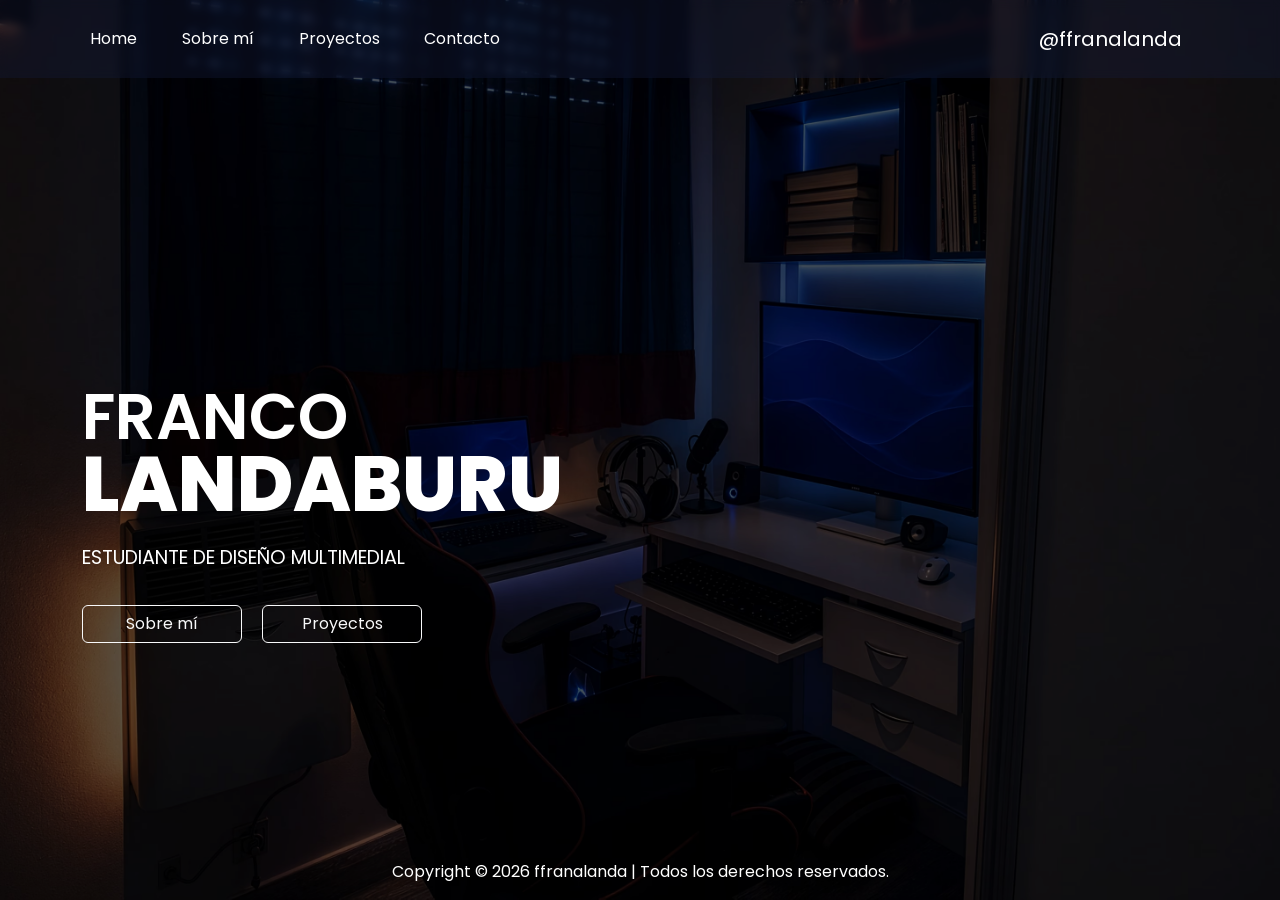
<file: index.html>
<!DOCTYPE html>
<html lang="es">
<head>
  <meta charset="UTF-8">
  <meta name="viewport" content="width=device-width, initial-scale=1.0">
  <title>Portfolio - Franco Landaburu</title>

  <!-- Bootstrap -->
  <link
    href="https://cdn.jsdelivr.net/npm/bootstrap@5.3.8/dist/css/bootstrap.min.css"
    rel="stylesheet"
  >

  <!-- Google Fonts -->
  <link rel="preconnect" href="https://fonts.googleapis.com">
  <link rel="preconnect" href="https://fonts.gstatic.com" crossorigin>
  <link href="https://fonts.googleapis.com/css2?family=Poppins:wght@300;400;600;700;800&display=swap" rel="stylesheet">

  <!-- CSS -->
  <link rel="stylesheet" href="style.css">
  <link rel="stylesheet" href="responsive.css">
</head>
<body>

  <header>
    <nav class="navbar navbar-expand-lg navbar-dark fixed-top">
      <div class="container navbar-personalizada">
        <button class="navbar-toggler" type="button" data-bs-toggle="collapse" data-bs-target="#navbarNav" aria-label="Abrir menú">
          <span class="navbar-toggler-icon"></span>
        </button>

        <div class="collapse navbar-collapse" id="navbarNav">
          <ul class="navbar-nav">
            <li class="nav-item"><a class="nav-link" href="#home">Home</a></li>
            <li class="nav-item"><a class="nav-link" href="sobre-mi.html">Sobre mí</a></li>
            <li class="nav-item"><a class="nav-link" href="proyectos.html">Proyectos</a></li>
            <li class="nav-item"><a class="nav-link" href="contacto.html">Contacto</a></li>
          </ul>
        </div>

       <a class="navbar-brand brand-right" href="mailto:ffranalanda@gmail.com">@ffranalanda</a>
      </div>
    </nav>
  </header>

  <section id="home" class="hero-section d-flex align-items-center">
    <div class="container hero-contenido">
      <h1 class="hero-franco mb-0">FRANCO</h1>
      <h2 class="hero-landaburu mb-3">LANDABURU</h2>
      <p class="hero-subtitulo">ESTUDIANTE DE DISEÑO MULTIMEDIAL</p>

      <div class="hero-botones">
        <a href="sobre-mi.html" class="btn btn-outline-light me-3">Sobre mí</a>
        <a href="proyectos.html" class="btn btn-outline-light">Proyectos</a>
      </div>
    </div>
  </section>

  <footer class="text-center py-3">
    <p class="text-white mb-0">Copyright © 2026 ffranalanda | Todos los derechos reservados.</p>
  </footer>

  <!-- Bootstrap JS -->
  <script src="https://cdn.jsdelivr.net/npm/bootstrap@5.3.8/dist/js/bootstrap.bundle.min.js"></script>
</body>
</html>
</file>
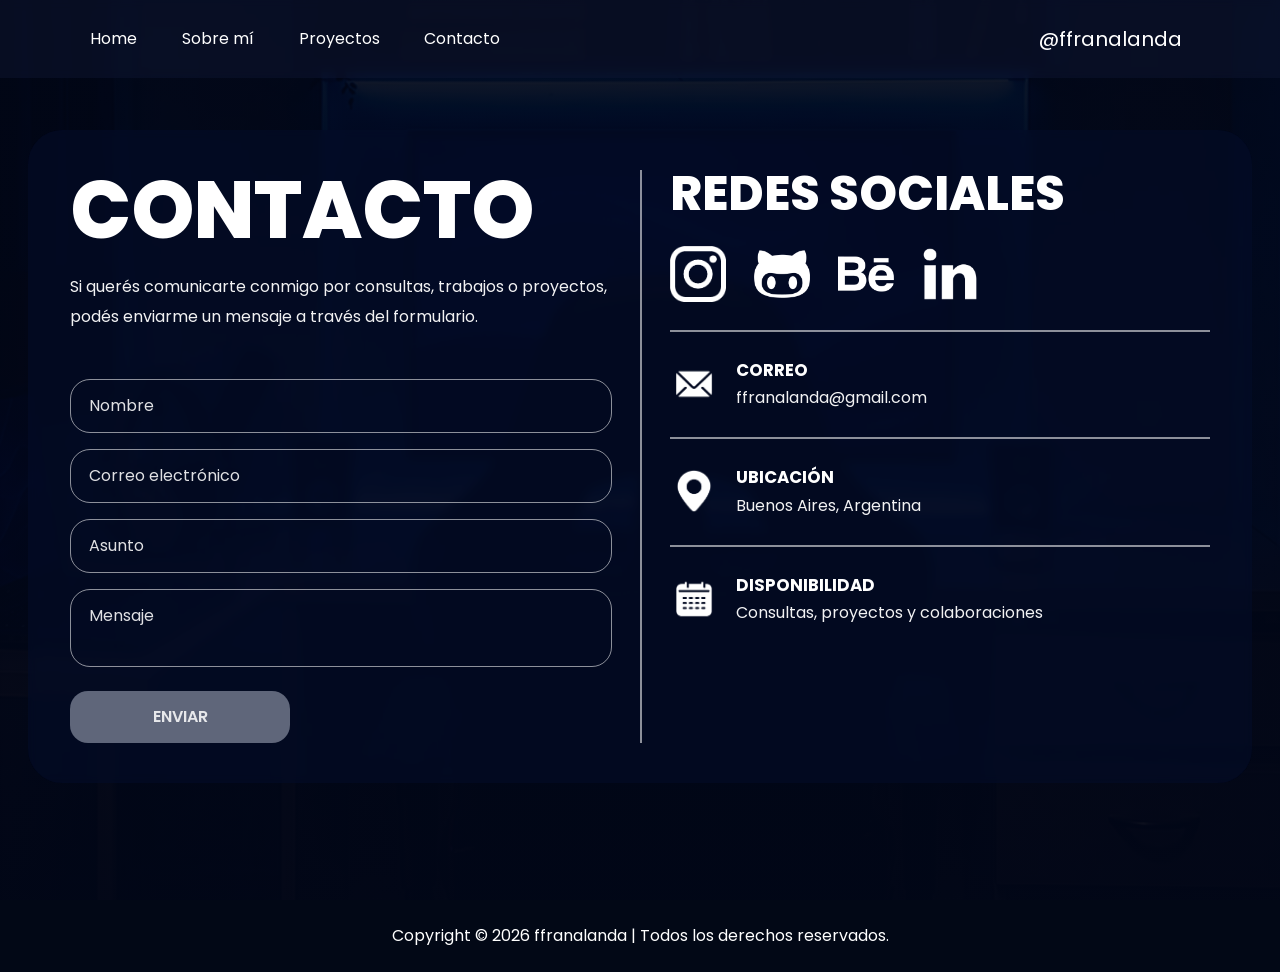
<file: contacto.html>
<!DOCTYPE html>
<html lang="es">
<head>
  <meta charset="UTF-8">
  <meta name="viewport" content="width=device-width, initial-scale=1.0">
  <title>Contacto - Franco Landaburu</title>

  <!-- Bootstrap -->
  <link
    href="https://cdn.jsdelivr.net/npm/bootstrap@5.3.8/dist/css/bootstrap.min.css"
    rel="stylesheet"
  >

  <!-- Google Fonts -->
  <link rel="preconnect" href="https://fonts.googleapis.com">
  <link rel="preconnect" href="https://fonts.gstatic.com" crossorigin>
  <link
    href="https://fonts.googleapis.com/css2?family=Poppins:wght@300;400;500;600;700;800&display=swap"
    rel="stylesheet"
  >

  <!-- CSS -->
  <link rel="stylesheet" href="style.css">
  <link rel="stylesheet" href="responsive.css">

</head>

<body class="pagina-contacto">

  <header>
    <nav class="navbar navbar-expand-lg navbar-dark fixed-top">
      <div class="container navbar-personalizada">

        <button
          class="navbar-toggler"
          type="button"
          data-bs-toggle="collapse"
          data-bs-target="#navbarContacto"
          aria-label="Abrir menú"
        >
          <span class="navbar-toggler-icon"></span>
        </button>

        <div class="collapse navbar-collapse" id="navbarContacto">
          <ul class="navbar-nav">
            <li class="nav-item"><a class="nav-link" href="index.html#home">Home</a></li>
            <li class="nav-item"><a class="nav-link" href="sobre-mi.html">Sobre mí</a></li>
            <li class="nav-item"><a class="nav-link" href="proyectos.html">Proyectos</a></li>
            <li class="nav-item"><a class="nav-link active" href="contacto.html">Contacto</a></li>
          </ul>
        </div>

        <a class="navbar-brand marca-derecha" href="mailto:ffranalanda@gmail.com">@ffranalanda</a>
      </div>
    </nav>
  </header>

  <main class="contacto-main">
    <section class="contacto-section">
      <div class="container">
        <div class="panel-contacto">
          <div class="row g-0 align-items-stretch">

            <!-- Columna izquierda -->
            <div class="col-12 col-lg-6">
              <section class="columna-izquierda-contacto">
                <h1 class="titulo-contacto">CONTACTO</h1>

                <p class="intro-contacto">
                  Si querés comunicarte conmigo por consultas, trabajos o proyectos, podés enviarme un mensaje a través del formulario.
                </p>

                <form id="formularioContacto" class="formulario-contacto" action="#" method="post">
                  <div class="mb-3">
                    <label for="nombre" class="visually-hidden">Nombre</label>
                    <input type="text" id="nombre" name="nombre" class="form-control campo-contacto" placeholder="Nombre" required>
                  </div>

                  <div class="mb-3">
                    <label for="correo" class="visually-hidden">Correo electrónico</label>
                    <input type="email" id="correo" name="correo" class="form-control campo-contacto" placeholder="Correo electrónico" required>
                  </div>

                  <div class="mb-3">
                    <label for="asunto" class="visually-hidden">Asunto</label>
                    <input type="text" id="asunto" name="asunto" class="form-control campo-contacto" placeholder="Asunto" required>
                  </div>

                  <div class="mb-4">
                    <label for="mensaje" class="visually-hidden">Mensaje</label>
                    <textarea id="mensaje" name="mensaje" class="form-control contacto-textarea" placeholder="Mensaje" required></textarea>
                  </div>

                  <button
                    id="botonAbrirConfirmacion"
                    type="button"
                    class="btn boton-contacto"
                    disabled
                  >
                    ENVIAR
                  </button>
                </form>
              </section>
            </div>

            <!-- Columna derecha -->
            <div class="col-12 col-lg-6">
              <aside class="columna-derecha-contacto">
                <h2 class="titulo-redes">REDES SOCIALES</h2>

                <div class="enlaces-redes">
                  <a href="https://www.instagram.com/fraan.landa/" class="enlace-red" aria-label="Instagram">
                    <img src="./images/Logos/LogoInstagram.png" alt="Instagram">
                  </a>

                  <a href="https://github.com/francolanda5" class="enlace-red" aria-label="GitHub">
                    <img src="./images/Logos/LogoGithub.png" alt="GitHub">
                  </a>

                  <a href="https://www.behance.net/francolandaburu" class="enlace-red" aria-label="Behance">
                    <img src="./images/Logos/LogoBehance.png" alt="Behance">
                  </a>

                  <a href="https://www.linkedin.com/in/franco-landaburu-23255a36a/" class="enlace-red" aria-label="LinkedIn">
                    <img src="./images/Logos/LogoLinkedin.png" alt="LinkedIn">
                  </a>
                </div>

                <div class="divisor-contacto"></div>

                <div class="lista-info-contacto">
                  <div class="dato-contacto">
                    <div class="icono-info-contacto">
                      <a
                        class="enlace-red"
                        aria-label="Email"
                      >
                        <img src="./images/Iconos/IconoEmail.png" alt="Email">
                      </a>
                    </div>

                    <div class="texto-info-contacto">
                      <h3>CORREO</h3>
                      <p>ffranalanda@gmail.com</p>
                    </div>
                  </div>

                  <div class="divisor-contacto"></div>

                  <div class="dato-contacto">
                    <div class="icono-info-contacto">
                      <img src="./images/Iconos/IconoUbicacion.png" alt="Ubicación">
                    </div>

                    <div class="texto-info-contacto">
                      <h3>UBICACIÓN</h3>
                      <p>Buenos Aires, Argentina</p>
                    </div>
                  </div>

                  <div class="divisor-contacto"></div>

                  <div class="dato-contacto">
                    <div class="icono-info-contacto">
                      <img src="./images/Iconos/IconoDisponibilidad.png" alt="Disponibilidad">
                    </div>

                    <div class="texto-info-contacto">
                      <h3>DISPONIBILIDAD</h3>
                      <p>Consultas, proyectos y colaboraciones</p>
                    </div>
                  </div>
                </div>
              </aside>
            </div>

          </div>
        </div>
      </div>
    </section>
  </main>

  <footer class="text-center py-4">
    <p class="text-white mb-0">Copyright © 2026 ffranalanda | Todos los derechos reservados.</p>
  </footer>

  <!-- Modal de confirmación -->
  <div class="modal fade" id="confirmarModal" tabindex="-1" aria-labelledby="confirmarModalLabel" aria-hidden="true">
    <div class="modal-dialog modal-dialog-centered">
      <div class="modal-content contacto-contenido-modal">
        <div class="modal-body contacto-cuerpo-modal">
          <h2 class="titulo-modal-contacto" id="confirmarModalLabel">Confirmar envío</h2>

          <p class="texto-modal-contacto">
            ¿Estás seguro/a de que querés enviar este mensaje?
          </p>

          <div class="acciones-modal-contacto">
            <button type="button" class="btn cancelar-modal-contacto" data-bs-dismiss="modal">
              Cancelar
            </button>

            <button
              type="button"
              class="btn confirmar-modal-contacto"
              data-bs-target="#exitoModal"
              data-bs-toggle="modal"
            >
              Confirmar
            </button>
          </div>
        </div>
      </div>
    </div>
  </div>

  <!-- Modal de éxito -->
  <div class="modal fade" id="exitoModal" tabindex="-1" aria-labelledby="exitoModalLabel" aria-hidden="true">
    <div class="modal-dialog modal-dialog-centered">
      <div class="modal-content contacto-contenido-modal">
        <div class="modal-body contacto-cuerpo-modal">
          <h2 class="titulo-modal-contacto" id="exitoModalLabel">Mensaje enviado</h2>

          <p class="texto-modal-contacto">
            El mensaje fue enviado correctamente.
          </p>

          <div class="acciones-modal-contacto">
            <button type="submit" class="btn confirmar-modal-contacto" data-bs-dismiss="modal">
              Cerrar
            </button>
          </div>
        </div>
      </div>
    </div>
  </div>

  <!-- Bootstrap JS -->
  <script src="https://cdn.jsdelivr.net/npm/bootstrap@5.3.8/dist/js/bootstrap.bundle.min.js"></script>

<script>
  const formularioContacto = document.getElementById("formularioContacto");
  const botonAbrirConfirmacion = document.getElementById("botonAbrirConfirmacion");
  const modalConfirmacion = new bootstrap.Modal(document.getElementById("confirmarModal"));

  function formularioCompletoYValido() {
    return formularioContacto.checkValidity();
  }

  function actualizarEstadoBoton() {
    if (formularioCompletoYValido()) {
      botonAbrirConfirmacion.disabled = false;
    } else {
      botonAbrirConfirmacion.disabled = true;
    }
  }

  formularioContacto.addEventListener("input", actualizarEstadoBoton);
  formularioContacto.addEventListener("change", actualizarEstadoBoton);

  botonAbrirConfirmacion.addEventListener("click", function () {
    if (formularioCompletoYValido()) {
      modalConfirmacion.show();
    }
  });

  actualizarEstadoBoton();
</script>
</body>
</html>
</file>
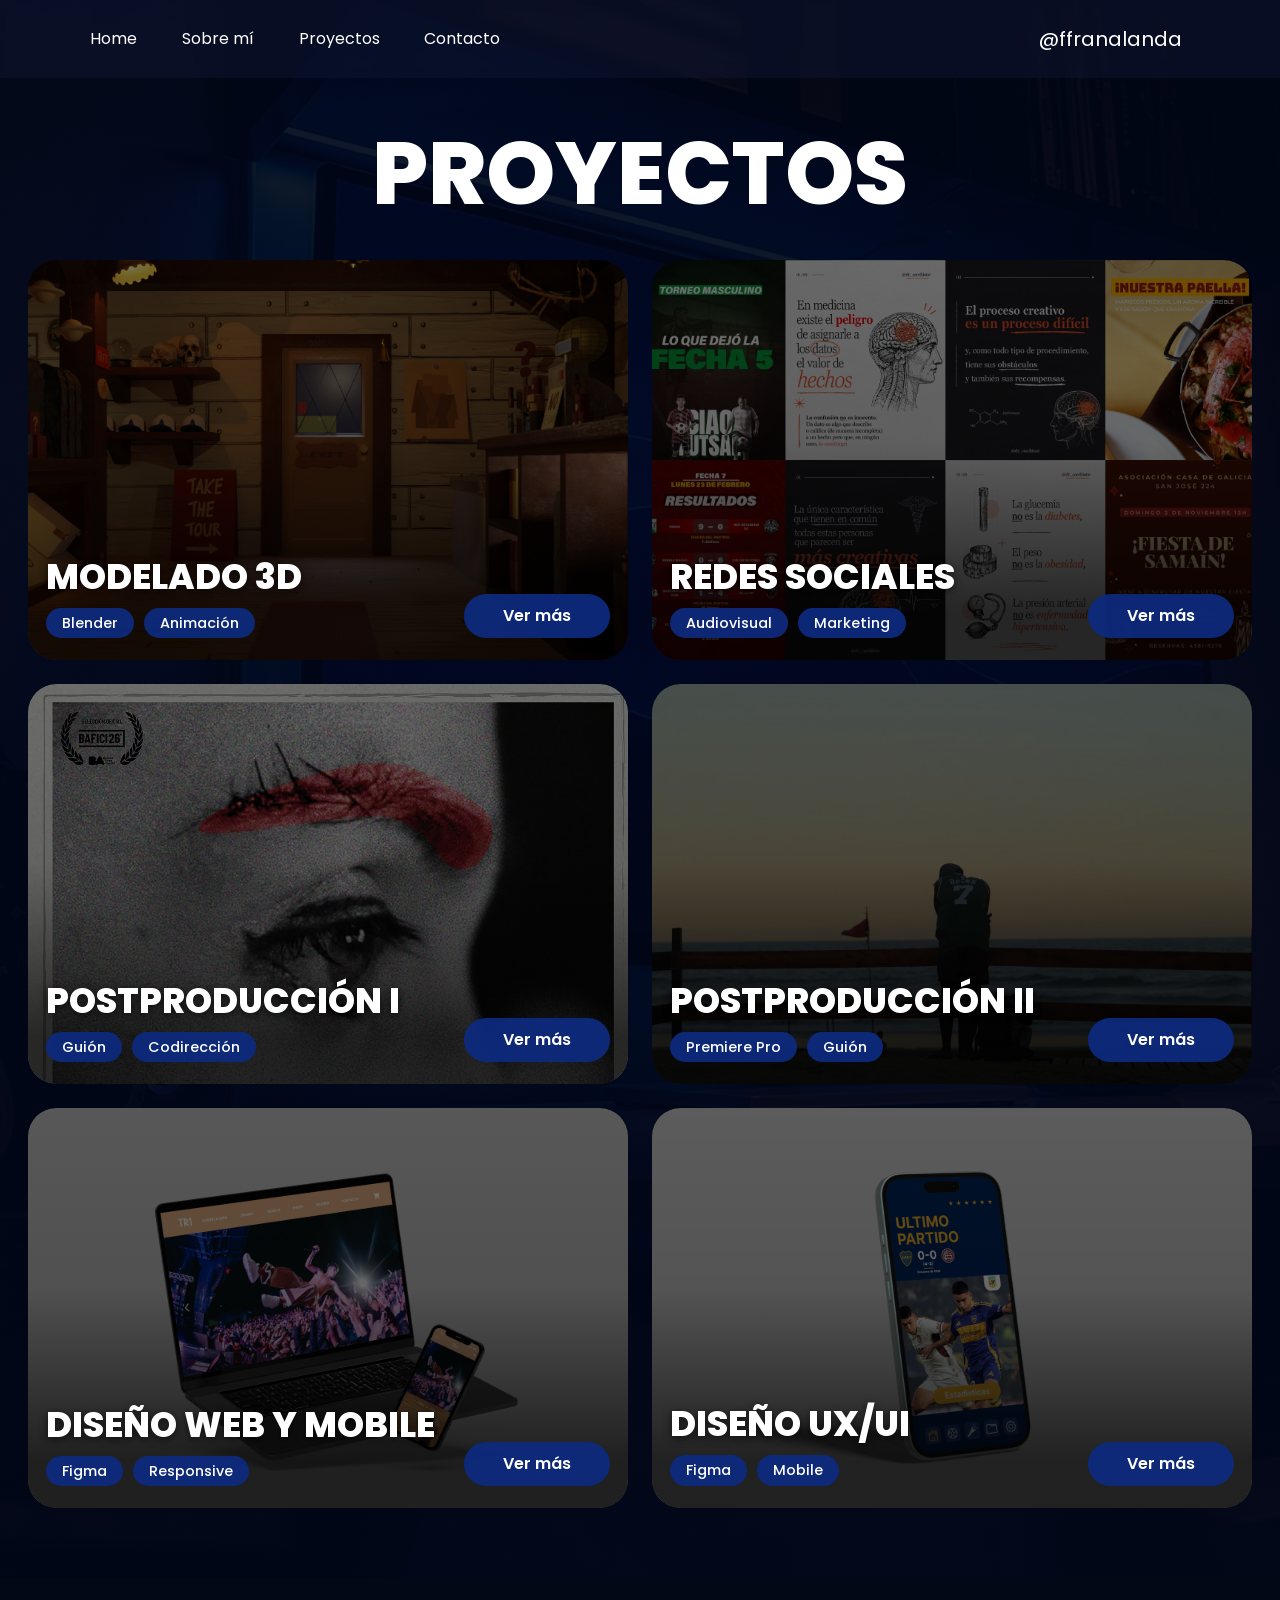
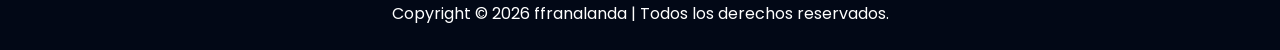
<file: proyectos.html>
<!DOCTYPE html>
<html lang="es">
<head>
  <meta charset="UTF-8">
  <meta name="viewport" content="width=device-width, initial-scale=1.0">
  <title>Proyectos - Franco Landaburu</title>

  <!-- Bootstrap -->
  <link
    href="https://cdn.jsdelivr.net/npm/bootstrap@5.3.8/dist/css/bootstrap.min.css"
    rel="stylesheet"
  >

  <!-- Google Fonts -->
  <link rel="preconnect" href="https://fonts.googleapis.com">
  <link rel="preconnect" href="https://fonts.gstatic.com" crossorigin>
  <link
    href="https://fonts.googleapis.com/css2?family=Poppins:wght@300;400;500;600;700;800&display=swap"
    rel="stylesheet"
  >

  <!-- CSS -->
  <link rel="stylesheet" href="style.css">
  <link rel="stylesheet" href="responsive.css">
</head>

<body class="pagina-proyectos">

  <header>
    <nav class="navbar navbar-expand-lg navbar-dark fixed-top">
      <div class="container navbar-personalizada">

        <button
          class="navbar-toggler"
          type="button"
          data-bs-toggle="collapse"
          data-bs-target="#navbarProyectos"
          aria-label="Abrir menú"
        >
          <span class="navbar-toggler-icon"></span>
        </button>

        <div class="collapse navbar-collapse" id="navbarProyectos">
          <ul class="navbar-nav">
            <li class="nav-item"><a class="nav-link" href="index.html#home">Home</a></li>
            <li class="nav-item"><a class="nav-link" href="sobre-mi.html">Sobre mí</a></li>
            <li class="nav-item"><a class="nav-link active" href="proyectos.html">Proyectos</a></li>
            <li class="nav-item"><a class="nav-link" href="contacto.html">Contacto</a></li>
          </ul>
        </div>

        <a class="navbar-brand brand-right" href="mailto:ffranalanda@gmail.com">@ffranalanda</a>
      </div>
    </nav>
  </header>

  <main class="proyectos-main">
    <section class="proyectos-section">
      <div class="container">

        <h1 class="titulo-proyectos">PROYECTOS</h1>

        <div class="row g-4 grilla-proyectos">

          <!-- 1. MODELADO 3D -->
          <div class="col-12 col-lg-6">
            <article class="card tarjeta-proyecto">
              <div class="imagen-proyecto">
                <img src="./images/Proyectos/Modelado3d.avif" alt="Vista previa de Modelado 3D" class="foto-proyecto">

                <div class="overlay-proyecto">
                  <div class="contenido-proyecto">
                    <div class="texto-proyecto">
                      <h2 class="nombre-proyecto">MODELADO 3D</h2>

                      <div class="etiquetas-proyecto">
                        <span class="badge rounded-pill etiqueta-proyecto">Blender</span>
                        <span class="badge rounded-pill etiqueta-proyecto">Animación</span>
                      </div>
                    </div>

                    <button
                      type="button"
                      class="btn boton-proyecto"
                      data-bs-toggle="modal"
                      data-bs-target="#modalModelado3d"
                    >
                      Ver más
                    </button>
                  </div>
                </div>
              </div>
            </article>
          </div>

          <!-- 2. REDES SOCIALES -->
          <div class="col-12 col-lg-6">
            <article class="card tarjeta-proyecto">
              <div class="imagen-proyecto">
                <img src="./images/Proyectos/RedesSocialesPortada.avif" alt="Vista previa de Redes Sociales" class="foto-proyecto">

                <div class="overlay-proyecto">
                  <div class="contenido-proyecto">
                    <div class="texto-proyecto">
                      <h2 class="nombre-proyecto">REDES SOCIALES</h2>

                      <div class="etiquetas-proyecto">
                        <span class="badge rounded-pill etiqueta-proyecto">Audiovisual</span>
                        <span class="badge rounded-pill etiqueta-proyecto">Marketing</span>
                      </div>
                    </div>

                    <button
                      type="button"
                      class="btn boton-proyecto"
                      data-bs-toggle="modal"
                      data-bs-target="#modalRedesSociales"
                    >
                      Ver más
                    </button>
                  </div>
                </div>
              </div>
            </article>
          </div>

          <!-- 3. POSTPRODUCCIÓN I -->
          <div class="col-12 col-lg-6">
            <article class="card tarjeta-proyecto">
              <div class="imagen-proyecto">
                <img src="./images/Proyectos/PostProduccionI.avif" alt="Vista previa de Postproducción I" class="foto-proyecto">

                <div class="overlay-proyecto">
                  <div class="contenido-proyecto">
                    <div class="texto-proyecto">
                      <h2 class="nombre-proyecto">POSTPRODUCCIÓN I</h2>

                      <div class="etiquetas-proyecto">
                        <span class="badge rounded-pill etiqueta-proyecto">Guión</span>
                        <span class="badge rounded-pill etiqueta-proyecto">Codirección</span>
                      </div>
                    </div>

                    <button
                      type="button"
                      class="btn boton-proyecto"
                      data-bs-toggle="modal"
                      data-bs-target="#modalPostproduccion1"
                    >
                      Ver más
                    </button>
                  </div>
                </div>
              </div>
            </article>
          </div>

          <!-- 4. POSTPRODUCCIÓN II -->
          <div class="col-12 col-lg-6">
            <article class="card tarjeta-proyecto">
              <div class="imagen-proyecto">
                <img src="./images/Proyectos/PostProduccionII.png" alt="Vista previa de Postproducción II" class="foto-proyecto">

                <div class="overlay-proyecto">
                  <div class="contenido-proyecto">
                    <div class="texto-proyecto">
                      <h2 class="nombre-proyecto">POSTPRODUCCIÓN II</h2>

                      <div class="etiquetas-proyecto">
                        <span class="badge rounded-pill etiqueta-proyecto">Premiere Pro</span>
                        <span class="badge rounded-pill etiqueta-proyecto">Guión</span>
                      </div>
                    </div>

                    <button
                      type="button"
                      class="btn boton-proyecto"
                      data-bs-toggle="modal"
                      data-bs-target="#modalPostproduccion2"
                    >
                      Ver más
                    </button>
                  </div>
                </div>
              </div>
            </article>
          </div>

          <!-- 5. DISEÑO WEB Y MOBILE -->
          <div class="col-12 col-lg-6">
            <article class="card tarjeta-proyecto">
              <div class="imagen-proyecto">
                <img src="./images/Proyectos/DiseñoWeb.avif" alt="Vista previa de Diseño Web y Mobile" class="foto-proyecto">

                <div class="overlay-proyecto">
                  <div class="contenido-proyecto">
                    <div class="texto-proyecto">
                      <h2 class="nombre-proyecto">DISEÑO WEB Y MOBILE</h2>

                      <div class="etiquetas-proyecto">
                        <span class="badge rounded-pill etiqueta-proyecto">Figma</span>
                        <span class="badge rounded-pill etiqueta-proyecto">Responsive</span>
                      </div>
                    </div>

                    <button
                      type="button"
                      class="btn boton-proyecto"
                      data-bs-toggle="modal"
                      data-bs-target="#modalDisenoWebMobile"
                    >
                      Ver más
                    </button>
                  </div>
                </div>
              </div>
            </article>
          </div>

          <!-- 6. DISEÑO UX/UI -->
          <div class="col-12 col-lg-6">
            <article class="card tarjeta-proyecto">
              <div class="imagen-proyecto">
                <img src="./images/Proyectos/DiseñoUXUI.jpeg" alt="Vista previa de Diseño UX/UI" class="foto-proyecto">

                <div class="overlay-proyecto">
                  <div class="contenido-proyecto">
                    <div class="texto-proyecto">
                      <h2 class="nombre-proyecto">DISEÑO UX/UI</h2>

                      <div class="etiquetas-proyecto">
                        <span class="badge rounded-pill etiqueta-proyecto">Figma</span>
                        <span class="badge rounded-pill etiqueta-proyecto">Mobile</span>
                      </div>
                    </div>

                    <button
                      type="button"
                      class="btn boton-proyecto"
                      data-bs-toggle="modal"
                      data-bs-target="#modalDisenoUxUi"
                    >
                      Ver más
                    </button>
                  </div>
                </div>
              </div>
            </article>
          </div>

        </div>
      </div>
    </section>
  </main>

  <footer class="text-center py-4">
    <p class="text-white mb-0">Copyright © 2026 ffranalanda | Todos los derechos reservados.</p>
  </footer>

  <!-- MODAL MODELADO 3D -->
  <div class="modal fade modal-modelado3d" id="modalModelado3d" tabindex="-1" aria-labelledby="tituloModalModelado3d" aria-hidden="true">
    <div class="modal-dialog modal-dialog-centered modal-xl">
      <div class="modal-content contenido-modal-modelado">
        <button type="button" class="cerrar-modal-modelado" data-bs-dismiss="modal" aria-label="Cerrar modal">
          &times;
        </button>

        <div id="carruselModelado3d" class="carousel slide" data-bs-interval="false">
          <div class="carousel-inner">

            <!-- Slide 1 -->
            <div class="carousel-item active">
              <div class="slide-modelado slide-info-modelado">
                <div class="slide-modelado-grid">
                  <div class="info-modelado">
                    <h2 class="titulo-modal-modelado" id="tituloModalModelado3d">MISTERY SHACK</h2>
                    <p class="subtitulo-modal-modelado">Modelado 3D · 4° cuatrimestre</p>

                    <div class="descripcion-desktop-tecnica">
                      <p class="texto-modal-modelado">
                        Proyecto realizado para la materia Modelado 3D durante el 4to cuatrimestre de la carrera. Se desarrolló la recreación de una habitación de la “Mystery Shack”, inspirada en la cabaña de la serie Gravity Falls. Todos los objetos de la escena fueron modelados desde cero, aplicando también texturas, organización espacial, iluminación y puesta de cámara.
                      </p>
                    </div>

                    <button
                      class="btn boton-descripcion-tecnica"
                      type="button"
                      data-bs-toggle="collapse"
                      data-bs-target="#descripcionModelado3dMobile"
                      aria-expanded="false"
                      aria-controls="descripcionModelado3dMobile"
                    >
                      Descripción técnica
                    </button>

                    <div class="collapse descripcion-mobile-tecnica" id="descripcionModelado3dMobile">
                      <div class="caja-descripcion-mobile">
                        <p class="texto-modal-modelado">
                          Proyecto realizado para la materia Modelado 3D durante el 4to cuatrimestre de la carrera. Se desarrolló la recreación de una habitación de la “Mystery Shack”, inspirada en la cabaña de la serie Gravity Falls. Todos los objetos de la escena fueron modelados desde cero, aplicando también texturas, organización espacial, iluminación y puesta de cámara.
                        </p>
                      </div>
                    </div>
                  </div>

                  <div class="visual-modelado">
                    <div class="imagen-modal-modelado-box">
                      <img src="./images/Proyectos/Modelado3d.avif" alt="Render principal del proyecto Mistery Shack" class="imagen-modal-modelado">
                    </div>

                    <p class="caption-modal-modelado">render/vista principal de la imagen</p>

                    <div class="badges-modal-modelado">
                      <span class="badge etiqueta-modal-modelado">Blender</span>
                      <span class="badge etiqueta-modal-modelado">Premiere Pro</span>
                      <span class="badge etiqueta-modal-modelado">Modelado 3D</span>
                      <span class="badge etiqueta-modal-modelado">Texturizado</span>
                      <span class="badge etiqueta-modal-modelado">Iluminación</span>
                      <span class="badge etiqueta-modal-modelado">Animación</span>
                    </div>
                  </div>
                </div>
              </div>
            </div>

            <!-- Slide 2 -->
            <div class="carousel-item">
              <div class="slide-modelado slide-video-modelado">
                <div class="video-modelado-embed-box">
                  <iframe
                    class="iframe-video-modelado"
                    src="https://www.youtube.com/embed/nMBZfVnN2tE?si=9jmhBROA-HsuMz1p"
                    title="Video del proyecto Modelado 3D"
                    frameborder="0"
                    allow="accelerometer; autoplay; clipboard-write; encrypted-media; gyroscope; picture-in-picture; web-share"
                    referrerpolicy="strict-origin-when-cross-origin"
                    allowfullscreen
                  ></iframe>
                </div>
              </div>
            </div>

          </div>

          <button class="carousel-control-prev control-modelado prev-modelado" type="button" data-bs-target="#carruselModelado3d" data-bs-slide="prev" aria-label="Slide anterior">
            <span class="flecha-modelado">&lt;</span>
          </button>

          <button class="carousel-control-next control-modelado next-modelado" type="button" data-bs-target="#carruselModelado3d" data-bs-slide="next" aria-label="Slide siguiente">
            <span class="flecha-modelado">&gt;</span>
          </button>

          <div class="carousel-indicators indicadores-modelado">
            <button type="button" data-bs-target="#carruselModelado3d" data-bs-slide-to="0" class="active" aria-current="true" aria-label="Slide 1"></button>
            <button type="button" data-bs-target="#carruselModelado3d" data-bs-slide-to="1" aria-label="Slide 2"></button>
          </div>
        </div>
      </div>
    </div>
  </div>

  <!-- MODAL REDES SOCIALES -->
  <div class="modal fade modal-redes-sociales" id="modalRedesSociales" tabindex="-1" aria-labelledby="tituloModalRedesSociales" aria-hidden="true">
    <div class="modal-dialog modal-dialog-centered modal-xl">
      <div class="modal-content contenido-modal-modelado">
        <button type="button" class="cerrar-modal-modelado" data-bs-dismiss="modal" aria-label="Cerrar modal">
          &times;
        </button>

        <div id="carruselRedesSociales" class="carousel slide" data-bs-interval="false">
          <div class="carousel-inner">

            <!-- Slide 1 -->
            <div class="carousel-item active">
              <div class="slide-modelado slide-info-modelado">
                <div class="slide-modelado-grid">
                  <div class="info-modelado">
                    <h2 class="titulo-modal-modelado" id="tituloModalRedesSociales">REDES SOCIALES</h2>
                    <p class="subtitulo-modal-modelado">Diseño gráfico · Edición de video</p>

                    <div class="descripcion-desktop-tecnica">
                      <p class="texto-modal-modelado">
                        Realicé trabajos vinculados a la creación de contenidos para redes sociales, tanto en la facultad como fuera de ella. Trabajé para cuentas de distintos rubros, como fútbol, medicina y gastronomía, desarrollando piezas visuales pensadas para comunicar de forma clara y atractiva.
                      </p>

                      <p class="texto-modal-modelado">
                        Mi trabajo estuvo enfocado en diseño gráfico, edición de fotos y de reels. En algunos proyectos también participé en la idea del contenido, especialmente en propuestas audiovisuales como reels de entrevistas.
                      </p>

                      <p class="texto-modal-modelado">
                        Los contenidos realizados incluyen sistemas visuales, posteos, carruseles y piezas para redes, siempre buscando resolver cada trabajo de la mejor manera posible a partir del material disponible.
                      </p>
                    </div>

                    <button
                      class="btn boton-descripcion-tecnica"
                      type="button"
                      data-bs-toggle="collapse"
                      data-bs-target="#descripcionRedesSocialesMobile"
                      aria-expanded="false"
                      aria-controls="descripcionRedesSocialesMobile"
                    >
                      Descripción técnica
                    </button>

                    <div class="collapse descripcion-mobile-tecnica" id="descripcionRedesSocialesMobile">
                      <div class="caja-descripcion-mobile">
                        <p class="texto-modal-modelado">
                          Realicé trabajos vinculados a la creación de contenidos para redes sociales, tanto en la facultad como fuera de ella. Trabajé para cuentas de distintos rubros, como fútbol, medicina y gastronomía, desarrollando piezas visuales pensadas para comunicar de forma clara y atractiva.
                        </p>

                        <p class="texto-modal-modelado">
                          Mi trabajo estuvo enfocado en diseño gráfico, edición de fotos y de reels. En algunos proyectos también participé en la idea del contenido, especialmente en propuestas audiovisuales como reels de entrevistas.
                        </p>

                        <p class="texto-modal-modelado">
                          Los contenidos realizados incluyen sistemas visuales, posteos, carruseles y piezas para redes, siempre buscando resolver cada trabajo de la mejor manera posible a partir del material disponible.
                        </p>
                      </div>
                    </div>
                  </div>

                  <div class="visual-modelado">
                    <div class="imagen-modal-modelado-box">
                      <img src="./images/Proyectos/RedesSocialesMiniatura.avif" alt="Piezas visuales para redes sociales" class="imagen-modal-modelado">
                    </div>

                    <p class="caption-modal-modelado">Piezas visuales para redes sociales</p>

                    <div class="badges-modal-modelado">
                      <span class="badge etiqueta-modal-modelado">Diseño</span>
                      <span class="badge etiqueta-modal-modelado">Marketing</span>
                      <span class="badge etiqueta-modal-modelado">Edición</span>
                      <span class="badge etiqueta-modal-modelado">Adobe Illustrator</span>
                      <span class="badge etiqueta-modal-modelado">Adobe Photoshop</span>
                      <span class="badge etiqueta-modal-modelado">Premiere Pro</span>
                    </div>
                  </div>
                </div>
              </div>
            </div>

            <!-- Slide 2 -->
            <div class="carousel-item">
              <div class="slide-modelado slide-video-modelado">
                <div class="video-modelado-embed-box">
                  <iframe
                    class="iframe-video-modelado"
                    src="https://youtube.com/embed/2GoJ1-Sp78M?si=p5csfKLvaMPu4kJw"
                    title="Ciao Futsal"
                    frameborder="0"
                    allow="accelerometer; autoplay; clipboard-write; encrypted-media; gyroscope; picture-in-picture; web-share"
                    referrerpolicy="strict-origin-when-cross-origin"
                    allowfullscreen
                  ></iframe>
                </div>
              </div>
            </div>

            <!-- Slide 3 -->
            <div class="carousel-item">
              <div class="slide-modelado slide-video-modelado">
                <div class="video-modelado-embed-box">
                  <iframe
                    class="iframe-video-modelado"
                    src="https://www.youtube.com/embed/762Gpx9nk_U"
                    title="Brisas de Liniers"
                    frameborder="0"
                    allow="accelerometer; autoplay; clipboard-write; encrypted-media; gyroscope; picture-in-picture; web-share"
                    referrerpolicy="strict-origin-when-cross-origin"
                    allowfullscreen
                  ></iframe>
                </div>
              </div>
            </div>

            <!-- Slide 4 -->
            <div class="carousel-item">
              <div class="slide-modelado slide-video-modelado">
                <div class="video-modelado-embed-box">
                  <iframe
                    class="iframe-video-modelado"
                    src="https://www.youtube.com/embed/s0E10tq3M5Q"
                    title="Medicina"
                    frameborder="0"
                    allow="accelerometer; autoplay; clipboard-write; encrypted-media; gyroscope; picture-in-picture; web-share"
                    referrerpolicy="strict-origin-when-cross-origin"
                    allowfullscreen
                  ></iframe>
                </div>
              </div>
            </div>

            <!-- Slide 5 -->
            <div class="carousel-item">
              <div class="slide-modelado slide-video-modelado">
                <div class="video-modelado-embed-box">
                  <iframe
                    class="iframe-video-modelado"
                    src="https://www.youtube.com/embed/SDxMkTimq-Q?si=7ZB8WpLKDE_ETYkj"
                    title="Publicidad Facultad"
                    frameborder="0"
                    allow="accelerometer; autoplay; clipboard-write; encrypted-media; gyroscope; picture-in-picture; web-share"
                    referrerpolicy="strict-origin-when-cross-origin"
                    allowfullscreen
                  ></iframe>
                </div>
              </div>
            </div>

            <!-- Slide 6 -->
            <div class="carousel-item">
              <div class="slide-modelado slide-video-modelado">
                <div class="video-modelado-embed-box">
                  <iframe
                    class="iframe-video-modelado"
                    src="https://www.youtube.com/embed/jJOE7ApCWCY"
                    title="Casa de Galicia"
                    frameborder="0"
                    allow="accelerometer; autoplay; clipboard-write; encrypted-media; gyroscope; picture-in-picture; web-share"
                    referrerpolicy="strict-origin-when-cross-origin"
                    allowfullscreen
                  ></iframe>
                </div>
              </div>
            </div>

          </div>

          <button class="carousel-control-prev control-modelado prev-modelado" type="button" data-bs-target="#carruselRedesSociales" data-bs-slide="prev" aria-label="Slide anterior">
            <span class="flecha-modelado">&lt;</span>
          </button>

          <button class="carousel-control-next control-modelado next-modelado" type="button" data-bs-target="#carruselRedesSociales" data-bs-slide="next" aria-label="Slide siguiente">
            <span class="flecha-modelado">&gt;</span>
          </button>

          <div class="carousel-indicators indicadores-modelado">
            <button type="button" data-bs-target="#carruselRedesSociales" data-bs-slide-to="0" class="active" aria-current="true" aria-label="Slide 1"></button>
            <button type="button" data-bs-target="#carruselRedesSociales" data-bs-slide-to="1" aria-label="Slide 2"></button>
            <button type="button" data-bs-target="#carruselRedesSociales" data-bs-slide-to="2" aria-label="Slide 3"></button>
            <button type="button" data-bs-target="#carruselRedesSociales" data-bs-slide-to="3" aria-label="Slide 4"></button>
            <button type="button" data-bs-target="#carruselRedesSociales" data-bs-slide-to="4" aria-label="Slide 5"></button>
            <button type="button" data-bs-target="#carruselRedesSociales" data-bs-slide-to="5" aria-label="Slide 6"></button>
          </div>
        </div>
      </div>
    </div>
  </div>

  <!-- MODAL POSTPRODUCCIÓN I -->
  <div class="modal fade modal-postproduccion1 modal-modelado3d" id="modalPostproduccion1" tabindex="-1" aria-labelledby="tituloModalPostproduccion1" aria-hidden="true">
    <div class="modal-dialog modal-dialog-centered modal-xl">
      <div class="modal-content contenido-modal-modelado">
        <button type="button" class="cerrar-modal-modelado" data-bs-dismiss="modal" aria-label="Cerrar modal">
          &times;
        </button>

        <div id="carruselPostproduccion1" class="carousel slide" data-bs-interval="false">
          <div class="carousel-inner">

            <!-- Slide 1 -->
            <div class="carousel-item active">
              <div class="slide-modelado slide-info-modelado">
                <div class="slide-modelado-grid">
                  <div class="info-modelado">
                    <h2 class="titulo-modal-modelado" id="tituloModalPostproduccion1">TRAILER BURBUJA</h2>
                    <p class="subtitulo-modal-modelado">PostProducción · 3er Cuatrimestre</p>

                    <div class="descripcion-desktop-tecnica">
                      <p class="texto-modal-modelado">
                        Trabajo realizado para la facultad, centrado en la creación de un trailer alternativo para el documental Burbuja, dirigido por Pablo Stigliani.
                      </p>

                      <p class="texto-modal-modelado">
                        Mi participación estuvo enfocada en el guion y la planificación del trailer, trabajando junto a dos colegas en la coordinación del grupo.
                      </p>

                      <p class="texto-modal-modelado">
                        El objetivo fue construir una pieza breve, clara y atractiva que reinterpretara el material original y funcionara como propuesta audiovisual.
                      </p>
                    </div>

                    <button
                      class="btn boton-descripcion-tecnica"
                      type="button"
                      data-bs-toggle="collapse"
                      data-bs-target="#descripcionPostproduccion1Mobile"
                      aria-expanded="false"
                      aria-controls="descripcionPostproduccion1Mobile"
                    >
                      Descripción técnica
                    </button>

                    <div class="collapse descripcion-mobile-tecnica" id="descripcionPostproduccion1Mobile">
                      <div class="caja-descripcion-mobile">
                        <p class="texto-modal-modelado">
                          Trabajo realizado para la facultad, centrado en la creación de un trailer alternativo para el documental Burbuja, dirigido por Pablo Stigliani.
                        </p>

                        <p class="texto-modal-modelado">
                          Mi participación estuvo enfocada en el guion y la planificación del trailer, trabajando junto a dos colegas en la coordinación del grupo.
                        </p>

                        <p class="texto-modal-modelado">
                          El objetivo fue construir una pieza breve, clara y atractiva que reinterpretara el material original y funcionara como propuesta audiovisual.
                        </p>
                      </div>
                    </div>
                  </div>

                  <div class="visual-modelado">
                    <div class="imagen-modal-modelado-box">
                      <img src="./images/Proyectos/PostProduccionIMiniatura.jpg" alt="Frame del trailer alternativo Burbuja" class="imagen-modal-modelado">
                    </div>

                    <p class="caption-modal-modelado">Frame del trailer alternativo</p>

                    <div class="badges-modal-modelado">
                      <span class="badge etiqueta-modal-modelado">Coordinación</span>
                      <span class="badge etiqueta-modal-modelado">Guión</span>
                      <span class="badge etiqueta-modal-modelado">Planificación</span>
                    </div>
                  </div>
                </div>
              </div>
            </div>

            <!-- Slide 2 -->
            <div class="carousel-item">
              <div class="slide-modelado slide-video-modelado">
                <div class="aviso-youtube-box">
                  <p class="texto-aviso-youtube">
                    Por cuestiones de derechos de autor, este video debe visualizarse directamente en YouTube.
                  </p>

                  <a
                    href="https://www.youtube.com/watch?v=LAT4pqP3vTc"
                    target="_blank"
                    rel="noopener noreferrer"
                    class="btn boton-youtube-externo"
                  >
                    Ver en YouTube
                  </a>
                </div>
              </div>
            </div>

          </div>

          <button class="carousel-control-prev control-modelado prev-modelado" type="button" data-bs-target="#carruselPostproduccion1" data-bs-slide="prev" aria-label="Slide anterior">
            <span class="flecha-modelado">&lt;</span>
          </button>

          <button class="carousel-control-next control-modelado next-modelado" type="button" data-bs-target="#carruselPostproduccion1" data-bs-slide="next" aria-label="Slide siguiente">
            <span class="flecha-modelado">&gt;</span>
          </button>

          <div class="carousel-indicators indicadores-modelado">
            <button type="button" data-bs-target="#carruselPostproduccion1" data-bs-slide-to="0" class="active" aria-current="true" aria-label="Slide 1"></button>
            <button type="button" data-bs-target="#carruselPostproduccion1" data-bs-slide-to="1" aria-label="Slide 2"></button>
          </div>
        </div>
      </div>
    </div>
  </div>

  <!-- MODAL POSTPRODUCCIÓN II -->
  <div class="modal fade modal-postproduccion2 modal-modelado3d" id="modalPostproduccion2" tabindex="-1" aria-labelledby="tituloModalPostproduccion2" aria-hidden="true">
    <div class="modal-dialog modal-dialog-centered modal-xl">
      <div class="modal-content contenido-modal-modelado">
        <button type="button" class="cerrar-modal-modelado" data-bs-dismiss="modal" aria-label="Cerrar modal">
          &times;
        </button>

        <div id="carruselPostproduccion2" class="carousel slide" data-bs-interval="false">
          <div class="carousel-inner">

            <!-- Slide 1 -->
            <div class="carousel-item active">
              <div class="slide-modelado slide-info-modelado">
                <div class="slide-modelado-grid">
                  <div class="info-modelado">
                    <h2 class="titulo-modal-modelado" id="tituloModalPostproduccion2">DÍAS DE TEMPORADA</h2>
                    <p class="subtitulo-modal-modelado">PostProducción · 3er Cuatrimestre</p>

                    <div class="descripcion-desktop-tecnica">
                      <p class="texto-modal-modelado">
                        Trabajo realizado para la facultad, centrado en la re-edición del documental Días de Temporada, dirigido por Pablo Stigliani.
                      </p>

                      <p class="texto-modal-modelado">
                        Mi participación estuvo enfocada en el guión, la edición y la coordinación del grupo.
                      </p>

                      <p class="texto-modal-modelado">
                        Además, desarrollamos un trailer alternativo como pieza complementaria, buscando reinterpretar el material original desde una nueva propuesta audiovisual.
                      </p>
                    </div>

                    <button
                      class="btn boton-descripcion-tecnica"
                      type="button"
                      data-bs-toggle="collapse"
                      data-bs-target="#descripcionPostproduccion2Mobile"
                      aria-expanded="false"
                      aria-controls="descripcionPostproduccion2Mobile"
                    >
                      Descripción técnica
                    </button>

                    <div class="collapse descripcion-mobile-tecnica" id="descripcionPostproduccion2Mobile">
                      <div class="caja-descripcion-mobile">
                        <p class="texto-modal-modelado">
                          Trabajo realizado para la facultad, centrado en la re-edición del documental Días de Temporada, dirigido por Pablo Stigliani.
                        </p>

                        <p class="texto-modal-modelado">
                          Mi participación estuvo enfocada en el guión, la edición y la coordinación del grupo.
                        </p>

                        <p class="texto-modal-modelado">
                          Además, desarrollamos un trailer alternativo como pieza complementaria, buscando reinterpretar el material original desde una nueva propuesta audiovisual.
                        </p>
                      </div>
                    </div>
                  </div>

                  <div class="visual-modelado">
                    <div class="imagen-modal-modelado-box">
                      <img src="./images/Proyectos/PostProduccionII.png" alt="Frame del documental alternativo Días de Temporada" class="imagen-modal-modelado">
                    </div>

                    <p class="caption-modal-modelado">Frame del Documental alternativo</p>

                    <div class="badges-modal-modelado">
                      <span class="badge etiqueta-modal-modelado">Coordinación</span>
                      <span class="badge etiqueta-modal-modelado">Guión</span>
                      <span class="badge etiqueta-modal-modelado">Edición</span>
                    </div>
                  </div>
                </div>
              </div>
            </div>

            <!-- Slide 2 -->
            <div class="carousel-item">
              <div class="slide-modelado slide-video-modelado">
                <div class="aviso-youtube-box">
                  <p class="texto-aviso-youtube">
                    Por cuestiones de derechos de autor, este video debe visualizarse directamente en YouTube.
                  </p>

                  <a
                    href="https://www.youtube.com/watch?v=utOa64eKvL8"
                    target="_blank"
                    rel="noopener noreferrer"
                    class="btn boton-youtube-externo"
                  >
                    Ver en YouTube
                  </a>
                </div>
              </div>
            </div>

          </div>

          <button class="carousel-control-prev control-modelado prev-modelado" type="button" data-bs-target="#carruselPostproduccion2" data-bs-slide="prev" aria-label="Slide anterior">
            <span class="flecha-modelado">&lt;</span>
          </button>

          <button class="carousel-control-next control-modelado next-modelado" type="button" data-bs-target="#carruselPostproduccion2" data-bs-slide="next" aria-label="Slide siguiente">
            <span class="flecha-modelado">&gt;</span>
          </button>

          <div class="carousel-indicators indicadores-modelado">
            <button type="button" data-bs-target="#carruselPostproduccion2" data-bs-slide-to="0" class="active" aria-current="true" aria-label="Slide 1"></button>
            <button type="button" data-bs-target="#carruselPostproduccion2" data-bs-slide-to="1" aria-label="Slide 2"></button>
          </div>
        </div>
      </div>
    </div>
  </div>

  <!-- MODAL DISEÑO WEB Y MOBILE -->
  <div class="modal fade modal-diseno-web-mobile modal-modelado3d" id="modalDisenoWebMobile" tabindex="-1" aria-labelledby="tituloModalDisenoWebMobile" aria-hidden="true">
    <div class="modal-dialog modal-dialog-centered modal-xl">
      <div class="modal-content contenido-modal-modelado">
        <button type="button" class="cerrar-modal-modelado" data-bs-dismiss="modal" aria-label="Cerrar modal">
          &times;
        </button>

        <div id="carruselDisenoWebMobile" class="carousel slide" data-bs-interval="false">
          <div class="carousel-inner">

            <!-- Slide 1 -->
            <div class="carousel-item active">
              <div class="slide-modelado slide-info-modelado">
                <div class="slide-modelado-grid">
                  <div class="info-modelado">
                    <h2 class="titulo-modal-modelado" id="tituloModalDisenoWebMobile">WEB TRUENO</h2>
                    <p class="subtitulo-modal-modelado">Diseño Web y Mobile · 3er Cuatrimestre</p>

                    <div class="descripcion-desktop-tecnica">
                      <p class="texto-modal-modelado">
                        Trabajo realizado para la facultad, centrado en el diseño de una web y su versión mobile para el artista Trueno, tomando como eje visual la temática de su álbum Bien o Mal.
                      </p>

                      <p class="texto-modal-modelado">
                        El proceso incluyó la creación de un sistema visual, el armado del prototipo y la adaptación responsive para celular.
                      </p>

                      <p class="texto-modal-modelado">
                        El trabajo fue desarrollado junto a Franco Fusco y Ramiro Unrein, y mi participación estuvo enfocada en el diseño de la interfaz y en el desarrollo de la propuesta interactiva.
                      </p>
                    </div>

                    <button
                      class="btn boton-descripcion-tecnica"
                      type="button"
                      data-bs-toggle="collapse"
                      data-bs-target="#descripcionDisenoWebMobile"
                      aria-expanded="false"
                      aria-controls="descripcionDisenoWebMobile"
                    >
                      Descripción técnica
                    </button>

                    <div class="collapse descripcion-mobile-tecnica" id="descripcionDisenoWebMobile">
                      <div class="caja-descripcion-mobile">
                        <p class="texto-modal-modelado">
                          Trabajo realizado para la facultad, centrado en el diseño de una web y su versión mobile para el artista Trueno, tomando como eje visual la temática de su álbum Bien o Mal.
                        </p>

                        <p class="texto-modal-modelado">
                          El proceso incluyó la creación de un sistema visual, el armado del prototipo y la adaptación responsive para celular.
                        </p>

                        <p class="texto-modal-modelado">
                          El trabajo fue desarrollado junto a Franco Fusco y Ramiro Unrein, y mi participación estuvo enfocada en el diseño de la interfaz y en el desarrollo de la propuesta interactiva.
                        </p>
                      </div>
                    </div>
                  </div>

                  <div class="visual-modelado">
                    <div class="imagen-modal-modelado-box">
                      <img src="./images/Proyectos/DiseñoWeb.avif" alt="Vista de la web y versión mobile de Trueno" class="imagen-modal-modelado">
                    </div>

                    <p class="caption-modal-modelado">Vista de la web y versión mobile</p>

                    <div class="badges-modal-modelado">
                      <span class="badge etiqueta-modal-modelado">Diseño Web</span>
                      <span class="badge etiqueta-modal-modelado">Diseño Mobile</span>
                      <span class="badge etiqueta-modal-modelado">Responsive</span>
                      <span class="badge etiqueta-modal-modelado">Figma</span>
                      <span class="badge etiqueta-modal-modelado">Sistema Visual</span>
                      <span class="badge etiqueta-modal-modelado">Prototipo</span>
                    </div>
                  </div>
                </div>
              </div>
            </div>

            <!-- Slide 2 -->
            <div class="carousel-item">
              <div class="slide-modelado slide-video-modelado">
                <div class="figma-embed-box">
                  <iframe
                    class="iframe-figma-modelado"
                    data-src="https://embed.figma.com/proto/W9W2TOxTqG2MM3KlCUImPv/Pagina-web---Trueno?node-id=115-315&starting-point-node-id=115%3A315&embed-host=share"
                    title="Frame de Figma 1 del proyecto Diseño Web y Mobile"
                    allowfullscreen
                  ></iframe>
                </div>
              </div>
            </div>

            <!-- Slide 3 -->
            <div class="carousel-item">
              <div class="slide-modelado slide-video-modelado">
                <div class="figma-embed-box">
                  <iframe
                    class="iframe-figma-modelado"
                    data-src="https://embed.figma.com/proto/W9W2TOxTqG2MM3KlCUImPv/Pagina-web---Trueno?node-id=306-208&starting-point-node-id=306%3A208&embed-host=share"
                    title="Frame de Figma 2 del proyecto Diseño Web y Mobile"
                    allowfullscreen
                  ></iframe>
                </div>
              </div>
            </div>

          </div>

          <button class="carousel-control-prev control-modelado prev-modelado" type="button" data-bs-target="#carruselDisenoWebMobile" data-bs-slide="prev" aria-label="Slide anterior">
            <span class="flecha-modelado">&lt;</span>
          </button>

          <button class="carousel-control-next control-modelado next-modelado" type="button" data-bs-target="#carruselDisenoWebMobile" data-bs-slide="next" aria-label="Slide siguiente">
            <span class="flecha-modelado">&gt;</span>
          </button>

          <div class="carousel-indicators indicadores-modelado">
            <button type="button" data-bs-target="#carruselDisenoWebMobile" data-bs-slide-to="0" class="active" aria-current="true" aria-label="Slide 1"></button>
            <button type="button" data-bs-target="#carruselDisenoWebMobile" data-bs-slide-to="1" aria-label="Slide 2"></button>
            <button type="button" data-bs-target="#carruselDisenoWebMobile" data-bs-slide-to="2" aria-label="Slide 3"></button>
          </div>
        </div>
      </div>
    </div>
  </div>

  <!-- MODAL DISEÑO UX/UI -->
  <div class="modal fade modal-diseno-ux-ui modal-modelado3d" id="modalDisenoUxUi" tabindex="-1" aria-labelledby="tituloModalDisenoUxUi" aria-hidden="true">
    <div class="modal-dialog modal-dialog-centered modal-xl">
      <div class="modal-content contenido-modal-modelado">
        <button type="button" class="cerrar-modal-modelado" data-bs-dismiss="modal" aria-label="Cerrar modal">
          &times;
        </button>

        <div id="carruselDisenoUxUi" class="carousel slide" data-bs-interval="false">
          <div class="carousel-inner">

            <!-- Slide 1 -->
            <div class="carousel-item active">
              <div class="slide-modelado slide-info-modelado">
                <div class="slide-modelado-grid">
                  <div class="info-modelado">
                    <h2 class="titulo-modal-modelado" id="tituloModalDisenoUxUi">BOSTERO SOY</h2>
                    <p class="subtitulo-modal-modelado">Diseño UX/UI · 3er Cuatrimestre</p>

                    <div class="descripcion-desktop-tecnica">
                      <p class="texto-modal-modelado">
                        Trabajo realizado para la facultad, centrado en el diseño de la app Bostero Soy, pensada para reunir en un solo lugar distintas funciones y contenidos de interés para el hincha de Boca.
                      </p>

                      <p class="texto-modal-modelado">
                        El proyecto fue desarrollado en grupo junto a Ramiro Unrein y Franco Fusco.
                      </p>

                      <p class="texto-modal-modelado">
                        Mi participación estuvo enfocada en la investigación previa, el diseño UX/UI y el desarrollo de la simulación interactiva en Figma.
                      </p>
                    </div>

                    <button
                      class="btn boton-descripcion-tecnica"
                      type="button"
                      data-bs-toggle="collapse"
                      data-bs-target="#descripcionDisenoUxUiMobile"
                      aria-expanded="false"
                      aria-controls="descripcionDisenoUxUiMobile"
                    >
                      Descripción técnica
                    </button>

                    <div class="collapse descripcion-mobile-tecnica" id="descripcionDisenoUxUiMobile">
                      <div class="caja-descripcion-mobile">
                        <p class="texto-modal-modelado">
                          Trabajo realizado para la facultad, centrado en el diseño de la app Bostero Soy, pensada para reunir en un solo lugar distintas funciones y contenidos de interés para el hincha de Boca.
                        </p>

                        <p class="texto-modal-modelado">
                          El proyecto fue desarrollado en grupo junto a Ramiro Unrein y Franco Fusco.
                        </p>

                        <p class="texto-modal-modelado">
                          Mi participación estuvo enfocada en la investigación previa, el diseño UX/UI y el desarrollo de la simulación interactiva en Figma.
                        </p>
                      </div>
                    </div>
                  </div>

                  <div class="visual-modelado">
                    <div class="imagen-modal-modelado-box">
                      <img src="./images/Proyectos/DiseñoUXUI.jpeg" alt="Vista del mockup mobile de Bostero Soy" class="imagen-modal-modelado">
                    </div>

                    <p class="caption-modal-modelado">Vista del mockup mobile</p>

                    <div class="badges-modal-modelado">
                      <span class="badge etiqueta-modal-modelado">UX/UI</span>
                      <span class="badge etiqueta-modal-modelado">App Design</span>
                      <span class="badge etiqueta-modal-modelado">Figma</span>
                      <span class="badge etiqueta-modal-modelado">Investigación</span>
                      <span class="badge etiqueta-modal-modelado">Prototipo</span>
                      <span class="badge etiqueta-modal-modelado">Mobile</span>
                    </div>
                  </div>
                </div>
              </div>
            </div>

            <!-- Slide 2 -->
            <div class="carousel-item">
              <div class="slide-modelado slide-video-modelado">
                <div class="figma-embed-box">
                 <iframe
                    class="iframe-figma-modelado"
                    data-src="https://embed.figma.com/proto/NteqBw3p2KgP0CkczzE7QA/BosteroSoy?node-id=2-2&p=f&scaling=scale-down&content-scaling=fixed&page-id=0%3A1&starting-point-node-id=105%3A11&embed-host=share"
                    title="Frame de Figma del proyecto Diseño UX/UI"
                    allowfullscreen
                  ></iframe>
                </div>
              </div>
            </div>

          </div>

          <button class="carousel-control-prev control-modelado prev-modelado" type="button" data-bs-target="#carruselDisenoUxUi" data-bs-slide="prev" aria-label="Slide anterior">
            <span class="flecha-modelado">&lt;</span>
          </button>

          <button class="carousel-control-next control-modelado next-modelado" type="button" data-bs-target="#carruselDisenoUxUi" data-bs-slide="next" aria-label="Slide siguiente">
            <span class="flecha-modelado">&gt;</span>
          </button>

          <div class="carousel-indicators indicadores-modelado">
            <button type="button" data-bs-target="#carruselDisenoUxUi" data-bs-slide-to="0" class="active" aria-current="true" aria-label="Slide 1"></button>
            <button type="button" data-bs-target="#carruselDisenoUxUi" data-bs-slide-to="1" aria-label="Slide 2"></button>
          </div>
        </div>
      </div>
    </div>
  </div>

  <!-- Bootstrap JS -->
  <script src="https://cdn.jsdelivr.net/npm/bootstrap@5.3.8/dist/js/bootstrap.bundle.min.js"></script>

<script>
  const modalesConIframe = [
    "modalModelado3d",
    "modalRedesSociales",
    "modalDisenoWebMobile",
    "modalDisenoUxUi"
  ];

  modalesConIframe.forEach((idModal) => {
    const modal = document.getElementById(idModal);

    if (!modal) return;

    modal.addEventListener("hidden.bs.modal", function () {
      const iframes = modal.querySelectorAll("iframe");

      iframes.forEach((iframe) => {
        iframe.src = iframe.src;
      });
    });
  });
</script>

<script>
  function cargarIframeVisible(slide) {
    const iframe = slide.querySelector(".iframe-figma-modelado[data-src]");
    if (iframe && !iframe.getAttribute("src")) {
      iframe.setAttribute("src", iframe.dataset.src);
    }
  }

  const carruselesConFigma = [
    document.getElementById("carruselDisenoWebMobile"),
    document.getElementById("carruselDisenoUxUi")
  ];

  carruselesConFigma.forEach((carrusel) => {
    if (!carrusel) return;

    const slideActivo = carrusel.querySelector(".carousel-item.active");
    if (slideActivo) {
      cargarIframeVisible(slideActivo);
    }

    carrusel.addEventListener("slid.bs.carousel", function (event) {
      cargarIframeVisible(event.relatedTarget);
    });
  });

  
</script>
</body>
</html>
</file>
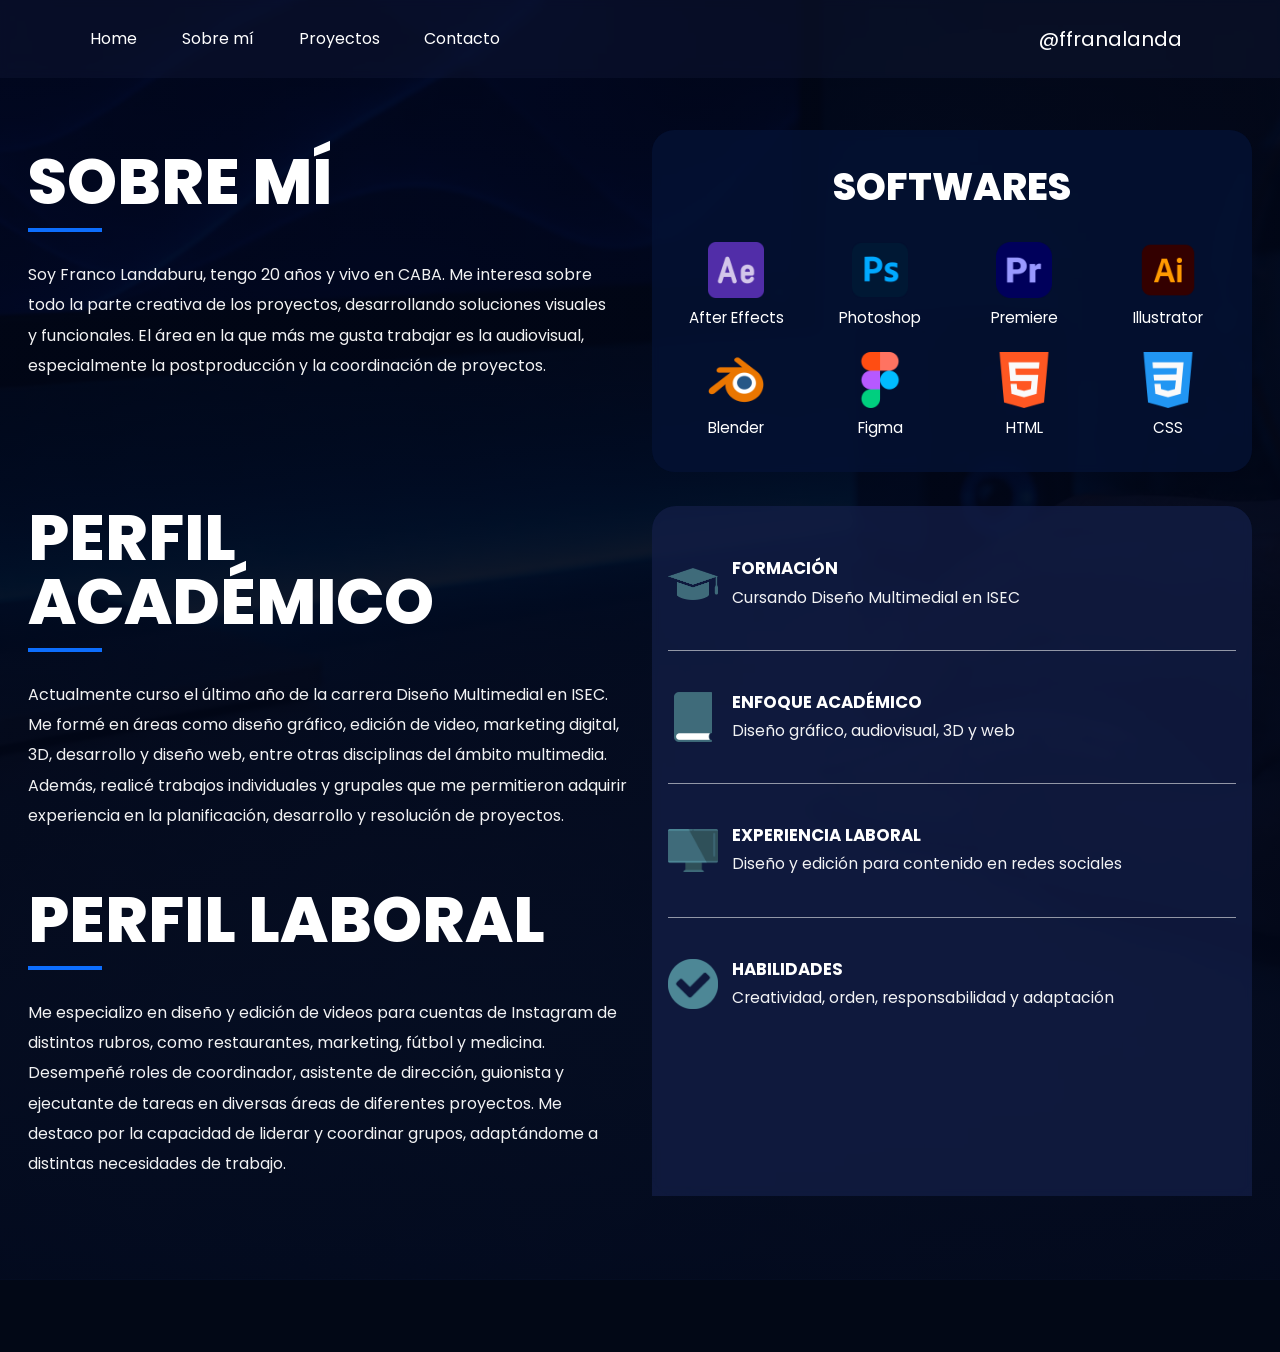
<file: sobre-mi.html>
<!DOCTYPE html>
<html lang="es">
<head>
  <meta charset="UTF-8">
  <meta name="viewport" content="width=device-width, initial-scale=1.0">
  <title>Sobre mí - Franco Landaburu</title>

  <link
    href="https://cdn.jsdelivr.net/npm/bootstrap@5.3.8/dist/css/bootstrap.min.css"
    rel="stylesheet"
  >

  <link rel="preconnect" href="https://fonts.googleapis.com">
  <link rel="preconnect" href="https://fonts.gstatic.com" crossorigin>
  <link href="https://fonts.googleapis.com/css2?family=Poppins:wght@300;400;500;600;700;800&display=swap" rel="stylesheet">

  <link rel="stylesheet" href="style.css">
  <link rel="stylesheet" href="responsive.css">
</head>
<body class="pagina-sobre-mi">

  <header>
    <nav class="navbar navbar-expand-lg navbar-dark fixed-top">
      <div class="container navbar-personalizada">
        <button class="navbar-toggler" type="button" data-bs-toggle="collapse" data-bs-target="#navbarSobreMi" aria-label="Abrir menú">
          <span class="navbar-toggler-icon"></span>
        </button>

        <div class="collapse navbar-collapse" id="navbarSobreMi">
          <ul class="navbar-nav">
            <li class="nav-item"><a class="nav-link" href="index.html#home">Home</a></li>
            <li class="nav-item"><a class="nav-link active" href="sobre-mi.html">Sobre mí</a></li>
            <li class="nav-item"><a class="nav-link" href="proyectos.html">Proyectos</a></li>
            <li class="nav-item"><a class="nav-link" href="contacto.html">Contacto</a></li>
          </ul>
        </div>

       <a class="navbar-brand brand-right" href="mailto:ffranalanda@gmail.com">@ffranalanda</a>
      </div>
    </nav>
  </header>

  <main class="about-main">
    <section class="about-section">
      <div class="container">

        <!-- Parte superior -->
        <div class="row g-4 align-items-start parte-superior">
          <div class="col-12 col-lg-6">
            <div class="bloque-texto-sobre-mi">
              <h1 class="titulo-section">SOBRE MÍ</h1>
              <div class="linea-titulo"></div>

              <p class="parrafo-sobre-mi">
                Soy Franco Landaburu, tengo 20 años y vivo en CABA. Me interesa sobre todo la parte creativa de los proyectos, desarrollando soluciones visuales y funcionales. El área en la que más me gusta trabajar es la audiovisual, especialmente la postproducción y la coordinación de proyectos.
              </p>
            </div>
          </div>

          <div class="col-12 col-lg-6">
            <div class="tarjeta-software">
              <h2 class="titulo-software">SOFTWARES</h2>

              <div class="row g-4 text-center grilla-software">
                <div class="col-3">
                  <img src="./images/Logos/LogoAE.png" alt="After Effects" class="icono-software">
                  <p class="nombre-software">After Effects</p>
                </div>

                <div class="col-3">
                  <img src="./images/Logos/LogoPS.png" alt="Photoshop" class="icono-software">
                  <p class="nombre-software">Photoshop</p>
                </div>

                <div class="col-3">
                  <img src="./images/Logos/LogoPR.png" alt="Premiere" class="icono-software">
                  <p class="nombre-software">Premiere</p>
                </div>

                <div class="col-3">
                  <img src="./images/Logos/LogoAI.png" alt="Illustrator" class="icono-software">
                  <p class="nombre-software">Illustrator</p>
                </div>

                <div class="col-3">
                  <img src="./images/Logos/LogoBlender.png" alt="Blender" class="icono-software">
                  <p class="nombre-software">Blender</p>
                </div>

                <div class="col-3">
                  <img src="./images/Logos/LogoFigma.png" alt="Figma" class="icono-software">
                  <p class="nombre-software">Figma</p>
                </div>

                <div class="col-3">
                  <img src="./images/Logos/LogoHTML.png" alt="HTML" class="icono-software">
                  <p class="nombre-software">HTML</p>
                </div>

                <div class="col-3">
                  <img src="./images/Logos/LogoCSS.png" alt="CSS" class="icono-software">
                  <p class="nombre-software">CSS</p>
                </div>
              </div>
            </div>
          </div>
        </div>

        <!-- Parte inferior -->
        <div class="row g-4 align-items-stretch fila-inferior">
          <div class="col-12 col-lg-6">
            <div class="panel-inferior-sobre-mi">
              <div class="bloque-info-sobre-mi">
                <h2 class="titulo-section">PERFIL ACADÉMICO</h2>
                <div class="linea-titulo"></div>

                <p class="parrafo-sobre-mi">
                  Actualmente curso el último año de la carrera Diseño Multimedial en ISEC. Me formé en áreas como diseño gráfico, edición de video, marketing digital, 3D, desarrollo y diseño web, entre otras disciplinas del ámbito multimedia. Además, realicé trabajos individuales y grupales que me permitieron adquirir experiencia en la planificación, desarrollo y resolución de proyectos.
                </p>
              </div>

              <div class="bloque-info-sobre-mi">
                <h2 class="titulo-section">PERFIL LABORAL</h2>
                <div class="linea-titulo"></div>

                <p class="parrafo-sobre-mi">
                  Me especializo en diseño y edición de videos para cuentas de Instagram de distintos rubros, como restaurantes, marketing, fútbol y medicina. Desempeñé roles de coordinador, asistente de dirección, guionista y ejecutante de tareas en diversas áreas de diferentes proyectos. Me destaco por la capacidad de liderar y coordinar grupos, adaptándome a distintas necesidades de trabajo.
                </p>
              </div>
            </div>
          </div>

          <div class="col-12 col-lg-6">
            <aside class="tarjeta-resumen">
              <div class="item-resumen">
                <div class="icono-resumen">
                  <img src="./images/Iconos/IconoGorro.png" alt="Formación">
                </div>
                <div class="texto-resumen">
                  <h3>FORMACIÓN</h3>
                  <p>Cursando Diseño Multimedial en ISEC</p>
                </div>
              </div>

              <div class="divisor-resumen"></div>

              <div class="item-resumen">
                <div class="icono-resumen">
                  <img src="./images/Iconos/IconoLibro.png" alt="Enfoque académico">
                </div>
                <div class="texto-resumen">
                  <h3>ENFOQUE ACADÉMICO</h3>
                  <p>Diseño gráfico, audiovisual, 3D y web</p>
                </div>
              </div>

              <div class="divisor-resumen"></div>

              <div class="item-resumen">
                <div class="icono-resumen">
                  <img src="./images/Iconos/IconoMonitor.png" alt="Experiencia laboral">
                </div>
                <div class="texto-resumen">
                  <h3>EXPERIENCIA LABORAL</h3>
                  <p>Diseño y edición para contenido en redes sociales</p>
                </div>
              </div>

              <div class="divisor-resumen"></div>

              <div class="item-resumen">
                <div class="icono-resumen">
                  <img src="./images/Iconos/IconoCheck.png" alt="Habilidades">
                </div>
                <div class="texto-resumen">
                  <h3>HABILIDADES</h3>
                  <p>Creatividad, orden, responsabilidad y adaptación</p>
                </div>
              </div>

              <div class="divisor-resumen"></div>

              <div class="item-resumen">
                <div class="icono-resumen">
                  <img src="./images/Iconos/IconoLampara.png" alt="Intereses">
                </div>
                <div class="texto-resumen">
                  <h3>INTERESES</h3>
                  <p>Fútbol, música, indumentaria y diseño / producción audiovisual</p>
                </div>
              </div>
            </aside>
          </div>
        </div>

      </div>
    </section>
  </main>

  <footer class="text-center py-4">
    <p class="text-white mb-0">Copyright © 2026 ffranalanda | Todos los derechos reservados.</p>
  </footer>

  <!-- Bootstrap JS -->
  <script src="https://cdn.jsdelivr.net/npm/bootstrap@5.3.8/dist/js/bootstrap.bundle.min.js"></script>
</body>
</html>
</file>
<file: style.css>
body {
  margin: 0;
  padding: 0;
  font-family: 'Poppins', sans-serif;
  background-color: #000;
}

.hero-section,
.about-main {
  background-size: cover;
  background-position: center;
  background-repeat: no-repeat;
}

.hero-section {
  background-image: url("./images/Fondos/FondoHome.avif");
  min-height: 100vh;
  position: relative;
  color: white;
}

.hero-section::before {
  content: "";
  position: absolute;
  inset: 0;
  background-color: rgba(0, 0, 0, 0.35);
}

.hero-contenido {
  position: relative;
  z-index: 2;
  padding-top: 130px;
  text-align: left;
}

.navbar {
  background-color: rgba(20, 30, 60, 0.35);
  backdrop-filter: blur(4px);
  padding-top: 1.2rem;
  padding-bottom: 1.2rem;
}

.navbar-personalizada {
  display: flex;
  align-items: center;
  width: 100%;
}

.navbar-collapse {
  flex-grow: 1;
}

.navbar-nav {
  display: flex;
  gap: 1.8rem;
}

.derecha-marca {
  margin-left: auto;
  white-space: nowrap;
}

.nav-link,
.navbar-brand,
.derecha-marca,
.hero-section,
.nombre-software {
  color: white;
}

.hero-franco {
  font-size: clamp(2.5rem, 5vw, 4.5rem);
  font-weight: 600;
  line-height: 0.95;
}

.hero-landaburu {
  font-size: clamp(3rem, 6vw, 5.5rem);
  font-weight: 800;
  line-height: 0.95;
}

.hero-subtitulo {
  font-size: 1.2rem;
  margin-top: 1.5rem;
  margin-bottom: 2rem;
}

.hero-botones .btn {
  min-width: 160px;
}

footer {
  background: none;
  position: absolute;
  bottom: 0;
  width: 100%;
  z-index: 2;
}

/* Sobre mí */

.pagina-sobre-mi {
  background-color: #020816;
  color: white;
}

.about-main {
  background-image:
    linear-gradient(rgba(1, 7, 25, 0.82), rgba(1, 7, 25, 0.9)),
    url("./images/Fondos/FondoMouse.avif");
  min-height: 100vh;
}

.about-section {
  padding-top: 130px;
  padding-bottom: 60px;
}

.about-section .container {
  max-width: 1460px;
  padding-left: 28px;
  padding-right: 28px;
}

.parte-superior {
  margin-bottom: 34px;
}

.fila-inferior {
  margin-bottom: 24px;
}

.bloque-texto-sobre-mi {
  padding-top: 20px;
  width: 100%;
  max-width: 100%;
}

.titulo-section {
  font-size: clamp(2.5rem, 5vw, 4rem);
  font-weight: 800;
  line-height: 1;
  margin-bottom: 14px;
  text-transform: uppercase;
}

.linea-titulo {
  width: 74px;
  height: 4px;
  background-color: #0d6efd;
  margin-bottom: 28px;
}

.parrafo-sobre-mi {
  max-width: 620px;
  font-size: 1rem;
  line-height: 1.9;
  font-weight: 400;
  color: rgba(255, 255, 255, 0.95);
}

.parte-superior .parrafo-sobre-mi {
  max-width: 100%;
  width: 100%;
  padding-right: 12px;
}

.tarjeta-software {
  background-color: rgba(5, 18, 53, 0.78);
  border-radius: 22px;
  padding: 34px 24px;
  backdrop-filter: blur(4px);
  height: 100%;
}

.titulo-software {
  text-align: center;
  font-size: clamp(2rem, 3vw, 3rem);
  font-weight: 800;
  margin-bottom: 32px;
  text-transform: uppercase;
}

.grilla-software {
  justify-content: center;
}

.icono-software {
  width: 56px;
  height: 56px;
  object-fit: contain;
  margin-bottom: 10px;
}

.nombre-software {
  font-size: 0.95rem;
  line-height: 1.3;
  margin-bottom: 0;
}

.panel-inferior-sobre-mi {
  background: none;
  border-radius: 0;
  padding: 0;
  height: 100%;
}

.bloque-info-sobre-mi + .bloque-info-sobre-mi {
  margin-top: 56px;
}

.tarjeta-resumen {
  background-color: rgba(20, 31, 72, 0.72);
  border-radius: 24px;
  padding: 22px 16px;
  backdrop-filter: blur(4px);
  height: 100%;
  display: flex;
  flex-direction: column;
}

.item-resumen {
  display: grid;
  grid-template-columns: 50px 1fr;
  column-gap: 14px;
  align-items: center;
  align-content: center;
  flex: 1 1 0;
  min-height: 0;
}

.icono-resumen {
  width: 50px;
}

.icono-resumen img {
  width: 50px;
  height: 50px;
  object-fit: contain;
  display: block;
}

.texto-resumen {
  width: 100%;
  max-width: 100%;
}

.texto-resumen h3 {
  font-size: 1.05rem;
  font-weight: 700;
  margin-bottom: 8px;
  text-transform: uppercase;
}

.texto-resumen p {
  margin-bottom: 0;
  font-size: 0.98rem;
  line-height: 1.45;
  color: rgba(255, 255, 255, 0.95);
  max-width: 100%;
}

.divisor-resumen {
  height: 1px;
  background-color: rgba(255, 255, 255, 0.55);
  margin: 10px 0;
  flex-shrink: 0;
}

/* Footer solo dentro de Sobre mí */
.pagina-sobre-mi footer {
  background: none;
  position: relative;
  bottom: auto;
  width: 100%;
  z-index: 2;
}

/* Proyectos */

.pagina-proyectos {
  background-color: #020816;
  font-family: 'Poppins', sans-serif;
  color: white;
}

.proyectos-main {
  background-image:
    linear-gradient(rgba(1, 7, 25, 0.82), rgba(1, 7, 25, 0.9)),
    url("./images/Fondos/FondoProyectos.avif");
  background-size: cover;
  background-position: center;
  background-repeat: no-repeat;
  min-height: 100vh;
}

.proyectos-section {
  padding-top: 130px;
  padding-bottom: 70px;
}

.proyectos-section .container {
  max-width: 1460px;
  padding-left: 28px;
  padding-right: 28px;
}

.titulo-proyectos,
.nombre-proyecto,
.titulo-modal-modelado {
  font-weight: 800;
  line-height: 1;
  text-transform: uppercase;
}

.titulo-proyectos {
  font-size: clamp(3rem, 7vw, 5.5rem);
  text-align: center;
  margin-bottom: 42px;
}

.tarjeta-proyecto,
.imagen-proyecto,
.imagen-modal-modelado-box,
.video-modelado-embed-box,
.figma-embed-box {
  overflow: hidden;
}

.tarjeta-proyecto,
.imagen-proyecto {
  border-radius: 28px;
}

.tarjeta-proyecto {
  border: none;
  background: transparent;
}

.imagen-proyecto {
  position: relative;
  min-height: 270px;
  height: 100%;
}

.foto-proyecto,
.imagen-modal-modelado,
.iframe-video-modelado,
.iframe-figma-modelado {
  width: 100%;
  display: block;
}

.foto-proyecto {
  height: 100%;
  object-fit: cover;
  filter: brightness(0.55);
}

.imagen-proyecto::after {
  content: "";
  position: absolute;
  inset: 0;
  background: linear-gradient(
    to top,
    rgba(0, 0, 0, 0.7) 12%,
    rgba(0, 0, 0, 0.25) 55%,
    rgba(0, 0, 0, 0.18) 100%
  );
}

.overlay-proyecto {
  position: absolute;
  inset: 0;
  z-index: 2;
  display: flex;
  align-items: end;
}

.contenido-proyecto {
  width: 100%;
  padding: 22px 18px;
  display: flex;
  justify-content: space-between;
  align-items: end;
  gap: 18px;
}

.texto-proyecto {
  max-width: 75%;
}

.nombre-proyecto {
  font-size: clamp(1.7rem, 3vw, 2.2rem);
  line-height: 1.05;
  margin-bottom: 12px;
  color: white;
  text-shadow: 0 2px 8px rgba(0, 0, 0, 0.65);
}

.etiquetas-proyecto {
  display: flex;
  flex-wrap: wrap;
  gap: 10px;
}

.etiqueta-proyecto,
.boton-proyecto {
  background-color: rgba(13, 42, 124, 0.95);
  color: white;
}

.etiqueta-proyecto {
  font-size: 0.9rem;
  font-weight: 500;
  padding: 8px 16px;
}

.boton-proyecto {
  min-width: 146px;
  border: none;
  border-radius: 999px;
  font-weight: 600;
  padding: 10px 20px;
}

.boton-proyecto:hover {
  background-color: rgba(18, 55, 156, 0.95);
  color: white;
}

.pagina-proyectos footer {
  background: none;
  position: relative;
  bottom: auto;
  width: 100%;
  z-index: 2;
}

/* =========================
   MODALES DE PROYECTOS
========================= */

.modal-modelado3d .modal-dialog,
.modal-redes-sociales .modal-dialog {
  max-width: 1180px;
}

.contenido-modal-modelado {
  background-color: rgba(2, 13, 52, 0.88);
  border: 1px solid rgba(255, 255, 255, 0.08);
  border-radius: 34px;
  backdrop-filter: blur(8px);
  overflow: visible;
  position: relative;
  padding: 34px 46px 56px;
}

.cerrar-modal-modelado {
  position: absolute;
  top: 12px;
  right: 20px;
  z-index: 5;
  border: none;
  background: transparent;
  color: white;
  font-size: 3rem;
  line-height: 1;
  cursor: pointer;
}

.slide-modelado {
  min-height: 720px;
  display: flex;
  align-items: center;
}

.slide-modelado-grid {
  width: 100%;
  display: grid;
  grid-template-columns: 0.95fr 1.35fr;
  gap: 34px;
  align-items: center;
}

.titulo-modal-modelado {
  font-size: clamp(2.6rem, 5vw, 4.2rem);
  line-height: 0.95;
  margin-bottom: 12px;
  color: rgba(255, 255, 255, 0.96);
}

.subtitulo-modal-modelado {
  font-size: 1rem;
  font-weight: 600;
  margin-bottom: 28px;
  color: rgba(255, 255, 255, 0.96);
}

.texto-modal-modelado,
.caption-modal-modelado {
  color: rgba(255, 255, 255, 0.95);
}

.texto-modal-modelado {
  font-size: 1rem;
  line-height: 1.85;
  margin-bottom: 0;
}

.descripcion-desktop-tecnica {
  display: block;
}

.boton-descripcion-tecnica,
.descripcion-mobile-tecnica {
  display: none;
}

.imagen-modal-modelado-box {
  border-radius: 22px;
}

.imagen-modal-modelado {
  object-fit: cover;
}

.caption-modal-modelado {
  text-align: center;
  font-size: 1rem;
  margin-top: 12px;
  margin-bottom: 26px;
}

.badges-modal-modelado {
  display: grid;
  grid-template-columns: repeat(3, minmax(0, 1fr));
  gap: 16px 18px;
}

.etiqueta-modal-modelado {
  display: inline-flex;
  justify-content: center;
  align-items: center;
  min-height: 58px;
  border-radius: 10px;
  border: 1px solid rgba(19, 85, 255, 0.85);
  background-color: rgba(5, 17, 58, 0.65);
  color: white;
  font-size: 0.98rem;
  font-weight: 500;
  padding: 12px 16px;
}

.slide-video-modelado {
  justify-content: center;
}

.video-modelado-embed-box,
.figma-embed-box {
  width: 100%;
  max-width: 1120px;
  aspect-ratio: 16 / 9;
  border-radius: 26px;
  margin: 0 auto;
}

.figma-embed-box {
  background-color: rgba(255, 255, 255, 0.04);
}

.iframe-video-modelado,
.iframe-figma-modelado {
  height: 100%;
  border: none;
}

.control-modelado {
  width: 56px;
  height: 56px;
  top: 50%;
  bottom: auto;
  transform: translateY(-50%);
  opacity: 1;
  background: transparent;
}

.prev-modelado {
  left: -72px;
}

.next-modelado {
  right: -72px;
}

.flecha-modelado {
  width: 56px;
  height: 56px;
  border: 1px solid rgba(15, 84, 255, 0.85);
  border-radius: 50%;
  display: flex;
  align-items: center;
  justify-content: center;
  font-size: 2.4rem;
  line-height: 1;
  color: white;
  background-color: rgba(4, 12, 44, 0.18);
}

.indicadores-modelado {
  position: absolute;
  bottom: 10px;
  margin-bottom: 0;
}

.indicadores-modelado button {
  width: 16px !important;
  height: 16px !important;
  border-radius: 50%;
  margin: 0 8px !important;
  border: none;
  background-color: rgba(255, 255, 255, 0.55);
  opacity: 1;
}

.indicadores-modelado .active {
  background-color: white;
}



/* Contacto */

.pagina-contacto {
  background-color: #020816;
  font-family: 'Poppins', sans-serif;
  color: white;
}

.contacto-main {
  background-image:
    linear-gradient(rgba(1, 7, 25, 0.82), rgba(1, 7, 25, 0.9)),
    url("./images/Fondos/FondoContacto.avif");
  background-size: cover;
  background-position: center;
  background-repeat: no-repeat;
  min-height: 100vh;
}

.contacto-section {
  padding-top: 130px;
  padding-bottom: 70px;
}

.contacto-section .container {
  max-width: 1460px;
  padding-left: 28px;
  padding-right: 28px;
}

.panel-contacto {
  background-color: rgba(4, 13, 43, 0.55);
  border-radius: 34px;
  padding: 40px 42px;
  backdrop-filter: blur(4px);
}

.columna-izquierda-contacto {
  padding-right: 28px;
}

.titulo-contacto {
  font-size: clamp(3rem, 7vw, 5rem);
  font-weight: 800;
  line-height: 1;
  margin-bottom: 22px;
  text-transform: uppercase;
}

.intro-contacto,
.texto-info-contacto p,
.texto-modal-contacto {
  color: rgba(255, 255, 255, 0.95);
}

.intro-contacto {
  max-width: 620px;
  font-size: 1rem;
  line-height: 1.85;
  margin-bottom: 48px;
}

.formulario-contacto {
  max-width: 560px;
}

.campo-contacto,
.contacto-textarea {
  background: transparent;
  border: 1px solid rgba(255, 255, 255, 0.55);
  border-radius: 20px;
  color: white;
  font-size: 1rem;
  padding: 14px 18px;
}

.campo-contacto::placeholder,
.contacto-textarea::placeholder {
  color: rgba(255, 255, 255, 0.88);
}

.campo-contacto:focus,
.contacto-textarea:focus {
  background: transparent;
  color: white;
  border-color: rgba(255, 255, 255, 0.85);
  box-shadow: none;
}

.contacto-textarea {
  min-height: 150px;
  resize: none;
}

.boton-contacto,
.confirmar-modal-contacto {
  background-color: rgba(10, 37, 126, 0.95);
  color: white;
}

.boton-contacto {
  min-width: 220px;
  border: none;
  border-radius: 18px;
  font-size: 1rem;
  font-weight: 600;
  padding: 14px 24px;
}

.boton-contacto:hover,
.confirmar-modal-contacto:hover {
  background-color: rgba(15, 46, 148, 0.95);
  color: white;
}

.boton-contacto:disabled {
  background-color: #5f667a;
  border-color: #5f667a;
  color: rgba(255, 255, 255, 0.85);
  opacity: 1;
  cursor: not-allowed;
  pointer-events: none;
}

.columna-derecha-contacto {
  height: 100%;
  padding-left: 28px;
  border-left: 2px solid rgba(255, 255, 255, 0.55);
}

.titulo-redes {
  font-size: clamp(2rem, 4vw, 3rem);
  font-weight: 800;
  line-height: 1;
  margin-bottom: 28px;
  text-transform: uppercase;
}

.enlaces-redes {
  display: flex;
  align-items: center;
  gap: 28px;
  margin-bottom: 28px;
}

.enlace-red img,
.icono-info-contacto img {
  object-fit: contain;
  display: block;
}

.enlace-red img {
  width: 56px;
  height: 56px;
}

.divisor-contacto {
  width: 100%;
  height: 2px;
  background-color: rgba(255, 255, 255, 0.55);
  margin: 28px 0;
}

.dato-contacto {
  display: grid;
  grid-template-columns: 48px 1fr;
  column-gap: 18px;
  align-items: start;
}

.icono-info-contacto img {
  width: 48px;
  height: 48px;
}

.texto-info-contacto h3 {
  font-size: 1.05rem;
  font-weight: 700;
  margin-bottom: 6px;
  text-transform: uppercase;
}

.texto-info-contacto p {
  margin-bottom: 0;
  font-size: 1rem;
  line-height: 1.45;
}

.pagina-contacto footer {
  background: none;
  position: relative;
  bottom: auto;
  width: 100%;
  z-index: 2;
}

.aviso-youtube-box {
  width: 100%;
  max-width: 1120px;
  min-height: 420px;
  margin: 0 auto;
  border-radius: 26px;
  background-color: rgba(255, 255, 255, 0.06);
  display: flex;
  flex-direction: column;
  align-items: center;
  justify-content: center;
  gap: 22px;
  padding: 32px;
  text-align: center;
}

.texto-aviso-youtube {
  max-width: 520px;
  font-size: 1.15rem;
  line-height: 1.7;
  color: rgba(255, 255, 255, 0.96);
  margin-bottom: 0;
}

.boton-youtube-externo {
  min-width: 220px;
  border: none;
  border-radius: 999px;
  background-color: rgba(13, 42, 124, 0.95);
  color: white;
  font-weight: 600;
  padding: 12px 24px;
}

.boton-youtube-externo:hover {
  background-color: rgba(18, 55, 156, 0.95);
  color: white;
}


/* Modales de contacto */

.contacto-contenido-modal {
  background-color: rgba(4, 13, 43, 0.92);
  border: 1px solid rgba(255, 255, 255, 0.18);
  border-radius: 28px;
  backdrop-filter: blur(8px);
  box-shadow: 0 20px 60px rgba(0, 0, 0, 0.35);
}

.contacto-cuerpo-modal {
  padding: 28px 24px;
}

.titulo-modal-contacto {
  font-size: clamp(1.8rem, 4vw, 2.4rem);
  font-weight: 800;
  line-height: 1;
  margin-bottom: 16px;
  text-transform: uppercase;
  color: white;
}

.texto-modal-contacto {
  font-size: 1rem;
  line-height: 1.7;
  margin-bottom: 24px;
}

.acciones-modal-contacto {
  display: flex;
  gap: 14px;
  justify-content: flex-end;
  flex-wrap: wrap;
}

.cancelar-modal-contacto,
.confirmar-modal-contacto {
  min-width: 140px;
  border-radius: 16px;
  padding: 12px 18px;
  font-weight: 600;
  border: none;
}

.cancelar-modal-contacto {
  background-color: transparent;
  border: 1px solid rgba(255, 255, 255, 0.45);
  color: white;
}

.cancelar-modal-contacto:hover {
  background-color: rgba(255, 255, 255, 0.08);
  color: white;
}

/* =========================
   ANIMACIONES ESTILO ANIMISTA
========================= */ /* bloque de animaciones personalizadas */

/* Línea decorativa debajo de títulos */
.linea-titulo {
  animation: scale-in-hor-left-suave 0.55s ease-out 0.15s both; /* hace que la línea aparezca desde la izquierda, suave y con un pequeño delay */
}

/* Cards de proyectos */
.tarjeta-proyecto {
  transition: transform 0.28s ease, box-shadow 0.28s ease; /* suaviza movimiento y sombra de la card */
}

.foto-proyecto {
  transition: transform 0.35s ease, filter 0.35s ease; /* suaviza zoom y cambio de brillo de la imagen */
}

.tarjeta-proyecto:hover {
  transform: translateY(-6px); /* levanta la card un poco al pasar el mouse */
  box-shadow: 0 14px 28px rgba(0, 0, 0, 0.22); /* agrega sombra para reforzar el efecto de elevación */
}

.tarjeta-proyecto:hover .foto-proyecto {
  transform: scale(1.03); /* agranda levemente la imagen */
  filter: brightness(0.62); /* oscurece un poco la imagen */
}

/* Botones */
.hero-botones .btn,
.boton-proyecto,
.boton-contacto,
.confirmar-modal-contacto,
.cancelar-modal-contacto {
  transition:
    transform 0.22s ease, /* suaviza movimiento o escala del botón */
    box-shadow 0.22s ease, /* suaviza aparición de sombra */
    background-color 0.22s ease, /* suaviza cambio de color de fondo */
    border-color 0.22s ease; /* suaviza cambio de color del borde */
}

.hero-botones .btn:hover,
.boton-proyecto:hover,
.boton-contacto:hover,
.confirmar-modal-contacto:hover,
.cancelar-modal-contacto:hover {
  transform: translateY(-2px) scale(1.02); /* sube apenas el botón y lo agranda un poco */
  box-shadow: 0 10px 18px rgba(0, 0, 0, 0.18); /* agrega sombra suave al hover */
}

/* Links de navbar */
.nav-link,
.navbar-brand,
.marca-derecha,
.brand-right {
  transition: opacity 0.2s ease, transform 0.2s ease; /* suaviza transparencia y movimiento del link */
}

.nav-link:hover,
.navbar-brand:hover,
.marca-derecha:hover,
.brand-right:hover {
  opacity: 0.85; /* baja un poco la opacidad para marcar hover */
  transform: translateY(-1px); /* sube apenas el enlace */
}

/* =========================
   KEYFRAMES
========================= */ /* definiciones de animaciones */


/* Animación horizontal que se expande desde la izquierda */
@keyframes scale-in-hor-left-suave {
  0% {
    transform: scaleX(0.2); /* arranca con muy poco ancho */
    transform-origin: 0% 0%; /* la expansión sale desde la izquierda */
    opacity: 0; /* arranca invisible */
  }
  100% {
    transform: scaleX(1); /* termina con su ancho completo */
    transform-origin: 0% 0%; /* mantiene el origen a la izquierda */
    opacity: 1; /* termina visible */
  }
}
</file>
<file: responsive.css>
/* 1024 */

@media screen and (max-width: 1024px) {
  .navbar {
    padding-top: 1rem;
    padding-bottom: 1rem;
  }

  .navbar-nav {
    gap: 1rem;
  }

  /* HOME */

  .hero-contenido {
    padding-top: 150px;
    padding-bottom: 100px;
    max-width: 680px;
  }

  .hero-subtitulo {
    max-width: 32rem;
    font-size: 1.05rem;
  }

  .hero-botones {
    display: flex;
    flex-wrap: wrap;
    gap: 1rem;
  }

  .hero-botones .btn {
    min-width: 150px;
    margin-right: 0 !important;
  }

  footer {
    position: relative;
    padding-bottom: 1rem;
  }

  /* SOBRE MI */

  .about-section {
    padding-top: 120px;
    padding-bottom: 50px;
  }

  .about-section .container,
  .proyectos-section .container,
  .contacto-section .container {
    padding-left: 22px;
    padding-right: 22px;
  }

  .parte-superior {
    margin-bottom: 28px;
  }

  .fila-inferior {
    margin-bottom: 12px;
  }

  .bloque-texto-sobre-mi {
    padding-top: 8px;
  }

  .parrafo-sobre-mi {
    max-width: 100%;
    font-size: 0.98rem;
    line-height: 1.8;
  }

  .tarjeta-software {
    padding: 28px 20px;
  }

  .titulo-software {
    margin-bottom: 26px;
  }

  .icono-software {
    width: 50px;
    height: 50px;
  }

  .nombre-software {
    font-size: 0.9rem;
  }

  .bloque-info-sobre-mi + .bloque-info-sobre-mi {
    margin-top: 42px;
  }

  .tarjeta-resumen {
    padding: 20px 14px;
  }

  .item-resumen {
    grid-template-columns: 44px 1fr;
    column-gap: 12px;
  }

  .icono-resumen,
  .icono-resumen img {
    width: 44px;
    height: 44px;
  }

  .texto-resumen h3 {
    font-size: 1rem;
  }

  .texto-resumen p {
    font-size: 0.95rem;
    line-height: 1.4;
  }

  /* PROYECTOS */

  .proyectos-section {
    padding-top: 122px;
    padding-bottom: 56px;
  }

  .titulo-proyectos {
    margin-bottom: 34px;
  }

  .contenido-modal-modelado {
    padding: 32px 34px 52px;
    min-height: 760px;
  }

  .slide-modelado {
    min-height: 620px;
  }

  .slide-modelado-grid {
    grid-template-columns: 1fr;
    gap: 26px;
  }

  .badges-modal-modelado {
    grid-template-columns: repeat(2, minmax(0, 1fr));
  }

  .control-modelado,
  .flecha-modelado {
    width: 50px;
    height: 50px;
  }

  .flecha-modelado {
    font-size: 2.1rem;
  }

  .prev-modelado {
    left: -28px;
  }

  .next-modelado {
    right: -28px;
  }

  /* CONTACTO */

  .contacto-section {
    padding-top: 120px;
    padding-bottom: 56px;
  }

  .panel-contacto {
    padding: 32px 30px;
    border-radius: 28px;
  }

  .columna-izquierda-contacto {
    padding-right: 20px;
  }

  .columna-derecha-contacto {
    padding-left: 20px;
  }

  .intro-contacto {
    margin-bottom: 36px;
    line-height: 1.75;
  }

  .formulario-contacto {
    max-width: 100%;
  }

  .enlaces-redes {
    gap: 22px;
    flex-wrap: wrap;
  }

  .enlace-red img {
    width: 52px;
    height: 52px;
  }

  .icono-info-contacto img {
    width: 44px;
    height: 44px;
  }

  .dato-contacto {
    grid-template-columns: 44px 1fr;
    column-gap: 14px;
  }
}

/* 991 */

@media screen and (max-width: 991px) {
  .navbar-personalizada {
    position: relative;
    align-items: center;
    justify-content: center;
    min-height: 52px;
  }

  .navbar-toggler,
  .brand-right,
  .marca-derecha {
    position: absolute;
    top: 50%;
    transform: translateY(-50%);
    z-index: 5;
  }

  .navbar-toggler {
    left: 0;
  }

  .brand-right,
  .marca-derecha {
    right: 0;
    margin-left: 0;
    white-space: nowrap;
    font-size: 0.95rem;
  }

  .navbar-collapse {
    order: 3;
    width: min(86vw, 420px);
    margin: 1rem auto 0;
    background-color: rgba(20, 30, 60, 0.88);
    backdrop-filter: blur(6px);
    border-radius: 18px;
    padding: 1rem;
  }

  .navbar-nav {
    flex-direction: column;
    align-items: center;
    text-align: center;
    gap: 0.8rem;
  }

  /* SOBRE MI */

  .about-section {
    padding-top: 118px;
    padding-bottom: 46px;
  }

  .about-section .container,
  .proyectos-section .container,
  .contacto-section .container {
    padding-left: 20px;
    padding-right: 20px;
  }

  .parte-superior {
    margin-bottom: 24px;
  }

  .fila-inferior {
    margin-bottom: 0;
  }

  .bloque-texto-sobre-mi {
    padding-top: 0;
  }

  .parrafo-sobre-mi {
    max-width: 100%;
    font-size: 0.96rem;
    line-height: 1.8;
  }

  .tarjeta-software {
    padding: 24px 18px;
    border-radius: 20px;
  }

  .titulo-software {
    margin-bottom: 24px;
  }

  .grilla-software > .col-3 {
    flex: 0 0 25%;
    max-width: 25%;
  }

  .icono-software {
    width: 48px;
    height: 48px;
  }

  .nombre-software {
    font-size: 0.88rem;
  }

  .bloque-info-sobre-mi + .bloque-info-sobre-mi {
    margin-top: 34px;
  }

  .panel-inferior-sobre-mi {
    margin-bottom: 10px;
  }

  .tarjeta-resumen {
    padding: 18px 14px;
    border-radius: 20px;
    height: auto;
    display: flex;
    flex-direction: column;
    gap: 0;
  }

  .item-resumen {
    display: grid;
    grid-template-columns: 40px 1fr;
    column-gap: 12px;
    align-items: start;
    flex: none;
    min-height: auto;
  }

  .icono-resumen,
  .icono-resumen img {
    width: 40px;
    height: 40px;
  }

  .texto-resumen {
    min-width: 0;
  }

  .texto-resumen h3 {
    font-size: 0.96rem;
    margin-bottom: 6px;
  }

  .texto-resumen p {
    font-size: 0.92rem;
    line-height: 1.4;
  }

  .divisor-resumen {
    margin: 12px 0;
    flex: none;
  }

  .pagina-sobre-mi footer {
    position: relative;
    padding-inline: 1rem;
  }

  /* PROYECTOS */

  .proyectos-section {
    padding-top: 118px;
    padding-bottom: 50px;
  }

  .titulo-proyectos {
    margin-bottom: 30px;
  }

  .imagen-proyecto {
    min-height: 250px;
  }

  .contenido-proyecto {
    flex-direction: column;
    align-items: stretch;
    gap: 14px;
  }

  .texto-proyecto {
    max-width: 100%;
  }

  .nombre-proyecto {
    margin-bottom: 0;
  }

  .etiquetas-proyecto {
    display: none;
  }

  .boton-proyecto {
    width: 100%;
    max-width: none;
    min-width: 0;
    padding: 10px 18px;
  }

  .contenido-modal-modelado {
    padding: 30px 24px 48px;
    min-height: 760px;
  }

  .cerrar-modal-modelado {
    top: 10px;
    right: 16px;
    font-size: 2.7rem;
  }

  .titulo-modal-modelado {
    font-size: clamp(2.2rem, 6vw, 3.2rem);
  }

  .subtitulo-modal-modelado {
    margin-bottom: 22px;
  }

  .control-modelado,
  .flecha-modelado {
    width: 46px;
    height: 46px;
  }

  .flecha-modelado {
    font-size: 1.9rem;
  }

  .prev-modelado {
    left: -14px;
  }

  .next-modelado {
    right: -14px;
  }

  .indicadores-modelado button {
    width: 14px !important;
    height: 14px !important;
    margin: 0 6px !important;
  }

  .slide-modelado {
    min-height: 620px;
  }

  /* CONTACTO */

  .contacto-section {
    padding-top: 138px;
    padding-bottom: 56px;
  }

  .panel-contacto {
    padding: 34px 26px;
    border-radius: 24px;
    overflow: hidden;
  }

  .panel-contacto .row {
    justify-content: center;
    align-items: stretch;
  }

  .columna-izquierda-contacto,
  .columna-derecha-contacto {
    text-align: center;
    display: flex;
    flex-direction: column;
    align-items: center;
  }

  .columna-izquierda-contacto {
    padding-right: 0;
    margin-bottom: 30px;
  }

  .columna-derecha-contacto {
    padding-left: 0;
    padding-top: 30px;
    border-left: none;
    border-top: 2px solid rgba(255, 255, 255, 0.55);
  }

  .titulo-contacto,
  .titulo-redes {
    text-align: center;
  }

  .titulo-contacto {
    margin-top: 0;
    margin-bottom: 18px;
  }

  .intro-contacto {
    max-width: 680px;
    margin: 0 auto 32px;
    text-align: center;
    line-height: 1.75;
  }

  .formulario-contacto {
    width: 100%;
    max-width: 560px;
    margin: 0 auto;
  }

  .campo-contacto,
  .contacto-textarea {
    width: 100%;
  }

  .boton-contacto {
    display: block;
    width: 100%;
    max-width: 260px;
    margin: 0 auto;
  }

  .titulo-redes {
    margin-bottom: 24px;
  }

  .enlaces-redes {
    justify-content: center;
    gap: 20px;
    margin-bottom: 24px;
    flex-wrap: wrap;
  }

  .lista-info-contacto {
    width: 100%;
    max-width: 460px;
    margin: 0 auto;
  }

  .divisor-contacto {
    margin: 22px 0;
  }

  .dato-contacto {
    grid-template-columns: 44px 1fr;
    column-gap: 14px;
    width: 100%;
    max-width: 100%;
    margin: 0 auto;
    text-align: left;
    align-items: center;
  }

  .icono-info-contacto {
    display: flex;
    align-items: center;
    justify-content: center;
  }

  .icono-info-contacto img {
    width: 44px;
    height: 44px;
  }

  .contacto-contenido-modal {
    border-radius: 24px;
  }

  .contacto-cuerpo-modal {
    padding: 24px 20px;
  }

  .acciones-modal-contacto {
    justify-content: center;
  }
}

/* 767 */

@media screen and (max-width: 767px) {
  /* NAVBAR */

  .navbar {
    padding-top: 0.9rem;
    padding-bottom: 0.9rem;
  }

  .navbar-personalizada {
    position: relative;
    min-height: 58px;
    align-items: flex-start;
    justify-content: center;
  }

  .navbar-toggler {
    position: absolute;
    top: 10px;
    left: 0;
    transform: none;
    z-index: 20;
  }

  .brand-right,
  .marca-derecha {
    position: absolute;
    top: 12px;
    right: 0;
    transform: none;
    margin-left: 0;
    white-space: nowrap;
    font-size: 0.95rem;
    z-index: 20;
  }

  .navbar-collapse {
    order: 3;
    width: 100%;
    margin-top: 56px;
    background-color: rgba(20, 30, 60, 0.88);
    backdrop-filter: blur(6px);
    border-radius: 18px;
    padding: 1rem;
  }

  .navbar-nav {
    flex-direction: column;
    align-items: center;
    text-align: center;
    gap: 0.8rem;
  }

  /* HOME */

  .hero-section {
    align-items: center !important;
  }

  .hero-contenido {
    padding-top: 165px;
    padding-bottom: 60px;
    text-align: center;
    display: flex;
    flex-direction: column;
    align-items: center;
  }

  .hero-franco,
  .hero-landaburu {
    line-height: 1;
  }

  .hero-subtitulo {
    max-width: 24rem;
    width: 100%;
    margin: 1rem auto 1.75rem;
    font-size: 1rem;
    text-align: center;
  }

  .hero-botones {
    display: flex;
    flex-direction: column;
    align-items: center;
    gap: 0.85rem;
    width: 100%;
  }

  .hero-botones .btn {
    width: 100%;
    max-width: 280px;
    margin-right: 0 !important;
  }

  footer {
    position: relative;
    padding-inline: 1rem;
  }

  footer p {
    font-size: 0.9rem;
  }

  /* SOBRE MI */

  .about-section {
    padding-top: 115px;
    padding-bottom: 42px;
  }

  .about-section .container,
  .proyectos-section .container,
  .contacto-section .container {
    padding-left: 18px;
    padding-right: 18px;
  }

  .about-section .container {
    display: flex;
    flex-direction: column;
  }

  .parte-superior,
  .fila-inferior {
    display: contents;
  }

  .parte-superior > .col-12.col-lg-6:first-child {
    order: 1;
  }

  .fila-inferior > .col-12.col-lg-6:last-child {
    order: 2;
  }

  .fila-inferior > .col-12.col-lg-6:first-child {
    order: 3;
  }

  .parte-superior > .col-12.col-lg-6:last-child {
    order: 4;
  }

  .bloque-texto-sobre-mi {
    margin-bottom: 22px;
  }

  .titulo-section {
    margin-bottom: 12px;
  }

  .linea-titulo {
    width: 64px;
    margin-bottom: 20px;
  }

  .parrafo-sobre-mi {
    font-size: 0.95rem;
    line-height: 1.75;
  }

  .tarjeta-resumen,
  .tarjeta-software {
    width: 100%;
    max-width: none;
  }

  .tarjeta-resumen {
    padding: 20px 16px;
    margin-bottom: 22px;
  }

  .item-resumen {
    grid-template-columns: 40px 1fr;
    column-gap: 12px;
  }

  .icono-resumen,
  .icono-resumen img {
    width: 40px;
    height: 40px;
  }

  .texto-resumen h3 {
    font-size: 0.96rem;
  }

  .texto-resumen p {
    font-size: 0.92rem;
  }

  .panel-inferior-sobre-mi {
    margin-bottom: 22px;
  }

  .bloque-info-sobre-mi + .bloque-info-sobre-mi {
    margin-top: 34px;
  }

  .tarjeta-software {
    padding: 24px 16px;
    border-radius: 20px;
    margin-top: 0;
  }

  .titulo-software {
    font-size: 1.8rem;
    margin-bottom: 22px;
  }

  .grilla-software {
    width: 100%;
    margin-left: 0;
    margin-right: 0;
  }

  .grilla-software > .col-3 {
    flex: 0 0 25%;
    max-width: 25%;
  }

  .icono-software {
    width: clamp(34px, 7vw, 42px);
    height: clamp(34px, 7vw, 42px);
    margin-bottom: 6px;
  }

  .nombre-software {
    font-size: clamp(0.7rem, 1.9vw, 0.82rem);
    line-height: 1.2;
  }

 /* PROYECTOS MOBILE */

@media screen and (max-width: 767px) {
  .boton-descripcion-tecnica {
    display: none;
  }

  .descripcion-mobile-tecnica {
    display: none;
  }

  .caja-descripcion-mobile {
    width: 100%;
    padding: 14px 16px;
    border: 1px solid rgba(19, 85, 255, 0.45);
    border-radius: 16px;
    background-color: rgba(5, 17, 58, 0.45);
  }

  .proyectos-section {
    padding-top: 112px;
    padding-bottom: 42px;
  }

  .proyectos-section .container {
    padding-left: 18px;
    padding-right: 18px;
  }

  .titulo-proyectos {
    margin-bottom: 26px;
    line-height: 0.95;
  }

  .imagen-proyecto {
    min-height: 220px;
  }

  .contenido-proyecto {
    padding: 18px 16px;
    gap: 12px;
    align-items: stretch;
  }

  .texto-proyecto {
    max-width: 100%;
  }

  .nombre-proyecto {
    font-size: clamp(1.45rem, 6vw, 1.9rem);
    margin-bottom: 0;
  }

  .etiquetas-proyecto {
    display: none;
  }

  .boton-proyecto {
    width: 100%;
    max-width: none;
    min-width: 0;
    padding: 10px 18px;
  }

  .modal-modelado3d .modal-dialog,
  .modal-redes-sociales .modal-dialog {
    margin: 0.8rem;
    max-width: calc(100% - 1.6rem);
  }

  .contenido-modal-modelado {
    padding: 30px 16px 44px;
    border-radius: 22px;
    min-height: auto;
  }

  .cerrar-modal-modelado {
    top: 10px;
    right: 12px;
    font-size: 2.4rem;
    z-index: 30;
  }

  .slide-modelado {
    min-height: auto;
    padding-bottom: 70px;
  }

  .slide-info-modelado .slide-modelado-grid {
    display: flex;
    flex-direction: column;
    align-items: center;
    text-align: center;
    gap: 16px;
  }

  .slide-info-modelado .info-modelado,
  .slide-info-modelado .visual-modelado {
    display: contents;
  }

  .slide-info-modelado .titulo-modal-modelado {
    order: 1;
    width: 100%;
    margin-bottom: 0;
    font-size: clamp(2rem, 8vw, 2.8rem);
  }

  .slide-info-modelado .subtitulo-modal-modelado {
    order: 2;
    width: 100%;
    font-size: 0.95rem;
    margin-bottom: 0;
  }

  .slide-info-modelado .imagen-modal-modelado-box {
    order: 3;
    width: 100%;
  }

  .slide-info-modelado .caption-modal-modelado {
    display: none;
  }

  .slide-info-modelado .descripcion-desktop-tecnica {
    display: none;
  }

  .slide-info-modelado .boton-descripcion-tecnica {
    display: inline-flex;
    order: 4;
    justify-content: center;
    align-items: center;
    width: 100%;
    max-width: 260px;
    min-height: 48px;
    border: 1px solid rgba(19, 85, 255, 0.85);
    border-radius: 12px;
    background-color: rgba(5, 17, 58, 0.65);
    color: white;
    font-size: 0.92rem;
    font-weight: 500;
    padding: 12px 16px;
  }

  .slide-info-modelado .descripcion-mobile-tecnica {
    display: none;
    order: 5;
    width: 100%;
  }

  .slide-info-modelado .descripcion-mobile-tecnica.show,
  .slide-info-modelado .descripcion-mobile-tecnica.collapsing {
    display: block;
  }

  .slide-info-modelado .descripcion-mobile-tecnica .texto-modal-modelado {
    font-size: 0.95rem;
    line-height: 1.72;
    text-align: center;
    margin-bottom: 12px;
  }

  .slide-info-modelado .descripcion-mobile-tecnica .texto-modal-modelado:last-child {
    margin-bottom: 0;
  }

  .slide-info-modelado .badges-modal-modelado {
    order: 6;
    width: 100%;
    grid-template-columns: repeat(2, minmax(0, 1fr));
    gap: 8px 10px;
  }

  .slide-info-modelado .etiqueta-modal-modelado {
    min-height: 44px;
    padding: 10px 8px;
    font-size: 0.84rem;
    line-height: 1.25;
    white-space: normal;
    overflow-wrap: anywhere;
    text-align: center;
  }

  .slide-video-modelado {
    justify-content: center;
    align-items: center;
    padding: 24px 0 70px;
  }

  .video-modelado-embed-box {
    width: 100%;
    max-width: 100%;
    aspect-ratio: 16 / 9;
    border-radius: 18px;
    margin: 0 auto;
  }

  .figma-embed-box {
    width: 100%;
    max-width: 340px;
    aspect-ratio: 9 / 16;
    border-radius: 18px;
    margin: 24px auto 0;
    background-color: #ffffff;
  }

  .iframe-figma-modelado {
    background-color: #ffffff;
  }

  .control-modelado {
    width: 40px;
    height: 40px;
    top: 50%;
    bottom: auto;
    transform: translateY(-50%);
    z-index: 25;
  }

  .flecha-modelado {
    width: 40px;
    height: 40px;
    font-size: 1.35rem;
  }

  .prev-modelado {
    left: -6px;
  }

  .next-modelado {
    right: -6px;
  }

  .indicadores-modelado {
    bottom: 18px;
    margin-bottom: 0;
    z-index: 24;
  }

  .indicadores-modelado button {
    width: 12px !important;
    height: 12px !important;
    margin: 0 5px !important;
  }

  .aviso-youtube-box {
    min-height: 300px;
    padding: 24px 18px;
    gap: 18px;
  }

  .texto-aviso-youtube {
    font-size: 1rem;
    line-height: 1.6;
  }

  .boton-youtube-externo {
    width: 100%;
    max-width: 240px;
  }
}

/* PROYECTOS MOBILE CHICO */

@media screen and (max-width: 360px) {
  .proyectos-section {
    padding-top: 108px;
    padding-bottom: 34px;
  }

  .proyectos-section .container {
    padding-left: 14px;
    padding-right: 14px;
  }

  .titulo-proyectos {
    margin-bottom: 22px;
  }

  .imagen-proyecto {
    min-height: 0;
    aspect-ratio: 16 / 10;
    background-color: rgba(5, 17, 58, 0.45);
  }

  .foto-proyecto {
    height: 100%;
    object-fit: contain;
    background-color: rgba(0, 0, 0, 0.12);
  }

  .contenido-proyecto {
    display: grid;
    grid-template-columns: 1fr auto;
    align-items: end;
    gap: 10px;
    padding: 14px 12px;
  }

  .texto-proyecto {
    max-width: none;
    min-width: 0;
  }

  .nombre-proyecto {
    font-size: 1.22rem;
    margin-bottom: 0;
  }

  .etiquetas-proyecto {
    display: none;
  }

  .boton-proyecto {
    width: auto;
    max-width: none;
    min-width: 110px;
    padding: 9px 14px;
    font-size: 0.92rem;
  }

  .contenido-modal-modelado {
    padding: 22px 12px 40px;
    border-radius: 18px;
    min-height: auto;
  }

  .cerrar-modal-modelado {
    top: 8px;
    right: 10px;
    font-size: 2.2rem;
    z-index: 30;
  }

  .slide-modelado {
    min-height: auto;
    padding-bottom: 64px;
  }

  .slide-info-modelado .titulo-modal-modelado {
    font-size: 1.9rem;
  }

  .slide-info-modelado .subtitulo-modal-modelado {
    font-size: 0.9rem;
  }

  .slide-info-modelado .boton-descripcion-tecnica {
    font-size: 0.88rem;
    padding: 10px 12px;
  }

  .slide-info-modelado .descripcion-mobile-tecnica .texto-modal-modelado {
    font-size: 0.9rem;
    line-height: 1.65;
  }

  .slide-info-modelado .badges-modal-modelado {
    grid-template-columns: repeat(2, minmax(0, 1fr));
    gap: 8px;
  }

  .slide-info-modelado .etiqueta-modal-modelado {
    min-height: 42px;
    padding: 9px 7px;
    font-size: 0.8rem;
    line-height: 1.2;
    white-space: normal;
    overflow-wrap: anywhere;
  }

  .slide-video-modelado {
    padding: 18px 0 64px;
  }

  .video-modelado-embed-box {
    width: 100%;
    max-width: 100%;
    border-radius: 14px;
    margin: 0 auto;
  }

  .figma-embed-box {
    width: 100%;
    max-width: 292px;
    aspect-ratio: 9 / 16;
    border-radius: 14px;
    margin: 18px auto 0;
    background-color: #ffffff;
  }

  .iframe-figma-modelado {
    background-color: #ffffff;
  }

  .control-modelado {
    width: 34px;
    height: 34px;
    top: 50%;
    bottom: auto;
    transform: translateY(-50%);
    z-index: 25;
  }

  .flecha-modelado {
    width: 34px;
    height: 34px;
    font-size: 1.1rem;
  }

  .prev-modelado {
    left: -2px;
  }

  .next-modelado {
    right: -2px;
  }

  .indicadores-modelado {
    bottom: 14px;
    z-index: 24;
  }

  .indicadores-modelado button {
    width: 10px !important;
    height: 10px !important;
    margin: 0 4px !important;
  }

  .aviso-youtube-box {
    min-height: 250px;
    padding: 18px 14px;
  }

  .texto-aviso-youtube {
    font-size: 0.92rem;
  }
}

  /* CONTACTO */

  .contacto-section {
    padding-top: 132px;
    padding-bottom: 42px;
  }

  .panel-contacto {
    padding: 24px 18px;
    border-radius: 22px;
    overflow: hidden;
  }

  .columna-izquierda-contacto,
  .columna-derecha-contacto {
    text-align: center;
    display: flex;
    flex-direction: column;
    align-items: center;
  }

  .columna-izquierda-contacto {
    margin-bottom: 26px;
  }

  .columna-derecha-contacto {
    padding-top: 24px;
  }

  .titulo-contacto {
    margin-top: 0;
    margin-bottom: 16px;
    text-align: center;
    line-height: 0.95;
  }

  .intro-contacto {
    max-width: 100%;
    margin: 0 auto 26px;
    font-size: 0.95rem;
    line-height: 1.72;
    text-align: center;
  }

  .formulario-contacto {
    width: 100%;
    max-width: 100%;
    margin: 0 auto;
  }

  .campo-contacto,
  .contacto-textarea {
    width: 100%;
    font-size: 0.95rem;
    padding: 13px 16px;
    border-radius: 16px;
  }

  .contacto-textarea {
    min-height: 140px;
  }

  .boton-contacto {
    display: block;
    width: 100%;
    max-width: none;
    min-width: 0;
    margin: 0 auto;
  }

  .titulo-redes {
    text-align: center;
    margin-bottom: 22px;
  }

  .enlaces-redes {
    justify-content: center;
    gap: 18px;
    margin-bottom: 22px;
    flex-wrap: wrap;
  }

  .enlace-red img {
    width: 48px;
    height: 48px;
  }

  .lista-info-contacto {
    width: 100%;
    max-width: 360px;
    margin: 0 auto;
  }

  .divisor-contacto {
    margin: 18px 0;
  }

  .dato-contacto {
    grid-template-columns: 42px 1fr;
    column-gap: 12px;
    width: 100%;
    max-width: 100%;
    margin: 0 auto;
    text-align: left;
    align-items: center;
  }

  .icono-info-contacto {
    display: flex;
    align-items: center;
    justify-content: center;
  }

  .icono-info-contacto img {
    width: 42px;
    height: 42px;
  }

  .texto-info-contacto h3 {
    font-size: 0.96rem;
  }

  .texto-info-contacto p {
    font-size: 0.92rem;
    line-height: 1.4;
  }

  .modal-dialog {
    margin: 0.9rem;
  }

  .contacto-contenido-modal {
    border-radius: 20px;
  }

  .contacto-cuerpo-modal {
    padding: 22px 18px;
    text-align: center;
  }

  .titulo-modal-contacto {
    margin-bottom: 14px;
  }

  .texto-modal-contacto {
    font-size: 0.95rem;
    margin-bottom: 20px;
  }

  .acciones-modal-contacto {
    flex-direction: column;
    align-items: stretch;
    gap: 10px;
  }

  .cancelar-modal-contacto,
  .confirmar-modal-contacto {
    width: 100%;
    min-width: 0;
  }
}

/* 360 */

@media screen and (max-width: 360px) {
  .navbar {
    padding-top: 0.85rem;
    padding-bottom: 0.85rem;
  }

  .navbar-personalizada {
    min-height: 56px;
    align-items: flex-start;
  }

  .brand-right,
  .marca-derecha {
    top: 12px;
    font-size: 0.85rem;
  }

  .navbar-collapse {
    width: min(90vw, 340px);
    margin-top: 54px;
    padding: 0.85rem;
  }

  /* HOME */

  .hero-contenido {
    padding-top: 155px;
    padding-bottom: 48px;
  }

  .hero-franco {
    font-size: 2.1rem;
  }

  .hero-landaburu {
    font-size: 2.45rem;
  }

  .hero-subtitulo {
    max-width: 19rem;
    font-size: 0.9rem;
  }

  .hero-botones .btn {
    max-width: 100%;
    min-width: 0;
  }

  /* SOBRE MI */

  .about-section {
    padding-top: 108px;
    padding-bottom: 34px;
  }

  .about-section .container,
  .proyectos-section .container,
  .contacto-section .container {
    padding-left: 14px;
    padding-right: 14px;
  }

  .titulo-section {
    font-size: 2.15rem;
  }

  .titulo-software {
    font-size: 1.6rem;
  }

  .linea-titulo {
    width: 56px;
    height: 3px;
    margin-bottom: 16px;
  }

  .parrafo-sobre-mi {
    font-size: 0.9rem;
    line-height: 1.7;
  }

  .tarjeta-software {
    padding: 20px 14px;
  }

  .grilla-software {
    row-gap: 1rem !important;
  }

  .grilla-software > .col-3 {
    flex: 0 0 50%;
    max-width: 50%;
  }

  .icono-software {
    width: 42px;
    height: 42px;
  }

  .nombre-software {
    font-size: 0.82rem;
  }

  .tarjeta-resumen {
    padding: 16px 12px;
  }

  .item-resumen {
    grid-template-columns: 36px 1fr;
    column-gap: 10px;
  }

  .icono-resumen,
  .icono-resumen img {
    width: 36px;
    height: 36px;
  }

  .texto-resumen h3 {
    font-size: 0.9rem;
  }

  .texto-resumen p {
    font-size: 0.88rem;
  }

  /* PROYECTOS */

  .proyectos-section {
    padding-top: 108px;
    padding-bottom: 34px;
  }

  .titulo-proyectos {
    margin-bottom: 22px;
  }

  .imagen-proyecto {
    min-height: 0;
    aspect-ratio: 16 / 10;
    background-color: rgba(5, 17, 58, 0.45);
  }

  .foto-proyecto {
    height: 100%;
    object-fit: contain;
    background-color: rgba(0, 0, 0, 0.12);
  }

  .contenido-proyecto {
    display: grid;
    grid-template-columns: 1fr auto;
    align-items: end;
    gap: 10px;
    padding: 14px 12px;
  }

  .texto-proyecto {
    max-width: none;
    min-width: 0;
  }

  .nombre-proyecto {
    font-size: 1.22rem;
  }

  .boton-proyecto {
    width: auto;
    min-width: 110px;
    padding: 9px 14px;
    font-size: 0.92rem;
  }

  .contenido-modal-modelado {
    padding: 52px 12px 96px;
    border-radius: 18px;
    min-height: 700px;
  }

  .contenido-modal-modelado .carousel-inner,
  .contenido-modal-modelado .carousel-item,
  .slide-modelado {
    min-height: 590px;
  }

  .cerrar-modal-modelado {
    top: 8px;
    right: 10px;
    font-size: 2.2rem;
  }

  .slide-info-modelado .titulo-modal-modelado {
    font-size: 1.9rem;
  }

  .slide-info-modelado .subtitulo-modal-modelado {
    font-size: 0.9rem;
  }

  .slide-info-modelado .boton-descripcion-tecnica {
    font-size: 0.88rem;
    padding: 10px 12px;
  }

  .slide-info-modelado .descripcion-mobile-tecnica .texto-modal-modelado {
    font-size: 0.9rem;
    line-height: 1.65;
  }

  .slide-info-modelado .etiqueta-modal-modelado {
    font-size: 0.88rem;
    padding: 10px 12px;
  }

  .slide-video-modelado {
    padding-top: 18px;
    padding-bottom: 8px;
  }

  .video-modelado-embed-box {
    border-radius: 14px;
  }

  .figma-embed-box {
    max-width: 292px;
    border-radius: 14px;
    margin: 50px auto 0;
  }

  .control-modelado,
  .flecha-modelado {
    width: 34px;
    height: 34px;
  }

  .control-modelado {
    bottom: 16px;
  }

  .flecha-modelado {
    font-size: 1.1rem;
  }

  .prev-modelado {
    left: 12px;
  }

  .next-modelado {
    right: 12px;
  }

  .indicadores-modelado {
    bottom: 27px;
  }

  .indicadores-modelado button {
    width: 10px !important;
    height: 10px !important;
    margin: 0 4px !important;
  }

  .aviso-youtube-box {
    min-height: 250px;
    padding: 18px 14px;
  }

  .texto-aviso-youtube {
    font-size: 0.92rem;
  }

  /* CONTACTO */

  .contacto-section {
    padding-top: 124px;
    padding-bottom: 34px;
  }

  .panel-contacto {
    padding: 20px 14px;
    border-radius: 18px;
  }

  .titulo-contacto {
    font-size: 2.2rem;
  }

  .titulo-redes {
    font-size: 1.75rem;
  }

  .intro-contacto {
    font-size: 0.9rem;
    line-height: 1.65;
    margin-bottom: 24px;
  }

  .campo-contacto,
  .contacto-textarea {
    font-size: 0.9rem;
    padding: 12px 14px;
    border-radius: 14px;
  }

  .contacto-textarea {
    min-height: 130px;
  }

  .boton-contacto {
    width: 100%;
    max-width: none;
  }

  .enlace-red img {
    width: 44px;
    height: 44px;
  }

  .lista-info-contacto {
    max-width: 100%;
  }

  .dato-contacto {
    grid-template-columns: 38px 1fr;
    column-gap: 10px;
  }

  .icono-info-contacto img {
    width: 38px;
    height: 38px;
  }

  .texto-info-contacto h3 {
    font-size: 0.9rem;
  }

  .texto-info-contacto p {
    font-size: 0.88rem;
  }

  .contacto-contenido-modal {
    border-radius: 18px;
  }

  .contacto-cuerpo-modal {
    padding: 18px 14px;
  }

  .titulo-modal-contacto {
    font-size: 1.7rem;
  }

  .texto-modal-contacto {
    font-size: 0.9rem;
    line-height: 1.6;
    margin-bottom: 18px;
  }

  .cancelar-modal-contacto,
  .confirmar-modal-contacto {
    padding: 10px 14px;
    font-size: 0.92rem;
  }
}
</file>
